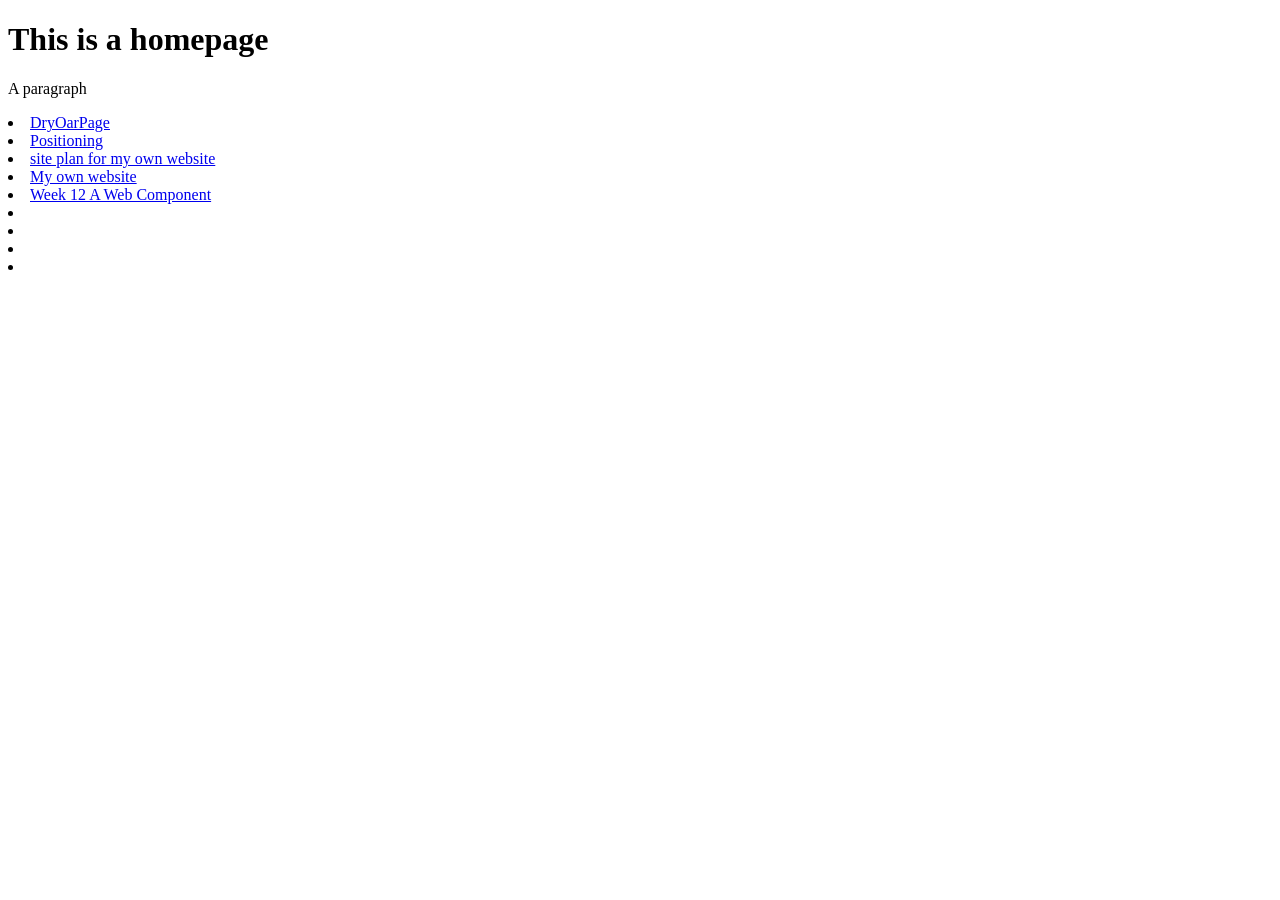
<file: index.html>
<!DOCTYPE html>
<html lang="en">
  <head>
    <meta charset="UTF-8" />
    <meta http-equiv="X-UA-Compatible" content="IE=edge" />
    <meta name="viewport" content="width=device-width, initial-scale=1.0" />
    <title>Document</title>
  </head>
  <body>
    <h1>This is a homepage</h1>
    <p>A paragraph</p>
    <p>
      <li><a href="wwr-dryOar/index.html">DryOarPage</a></li>
      <li><a href="./w06/positioning.html">Positioning</a></li>
      <li>
        <a href="./My own website/site-plan.html"
          >site plan for my own website</a
        >
      <li><a href="./My own website/index.html">My own website</a>

      <li><a href="./w12/w12.html">Week 12 A Web Component</a></li>

      </li>
      </li>
      <li></li>
      <li></li>
      <li></li>
      <li></li>
    </p>
  </body>
</html>
</file>
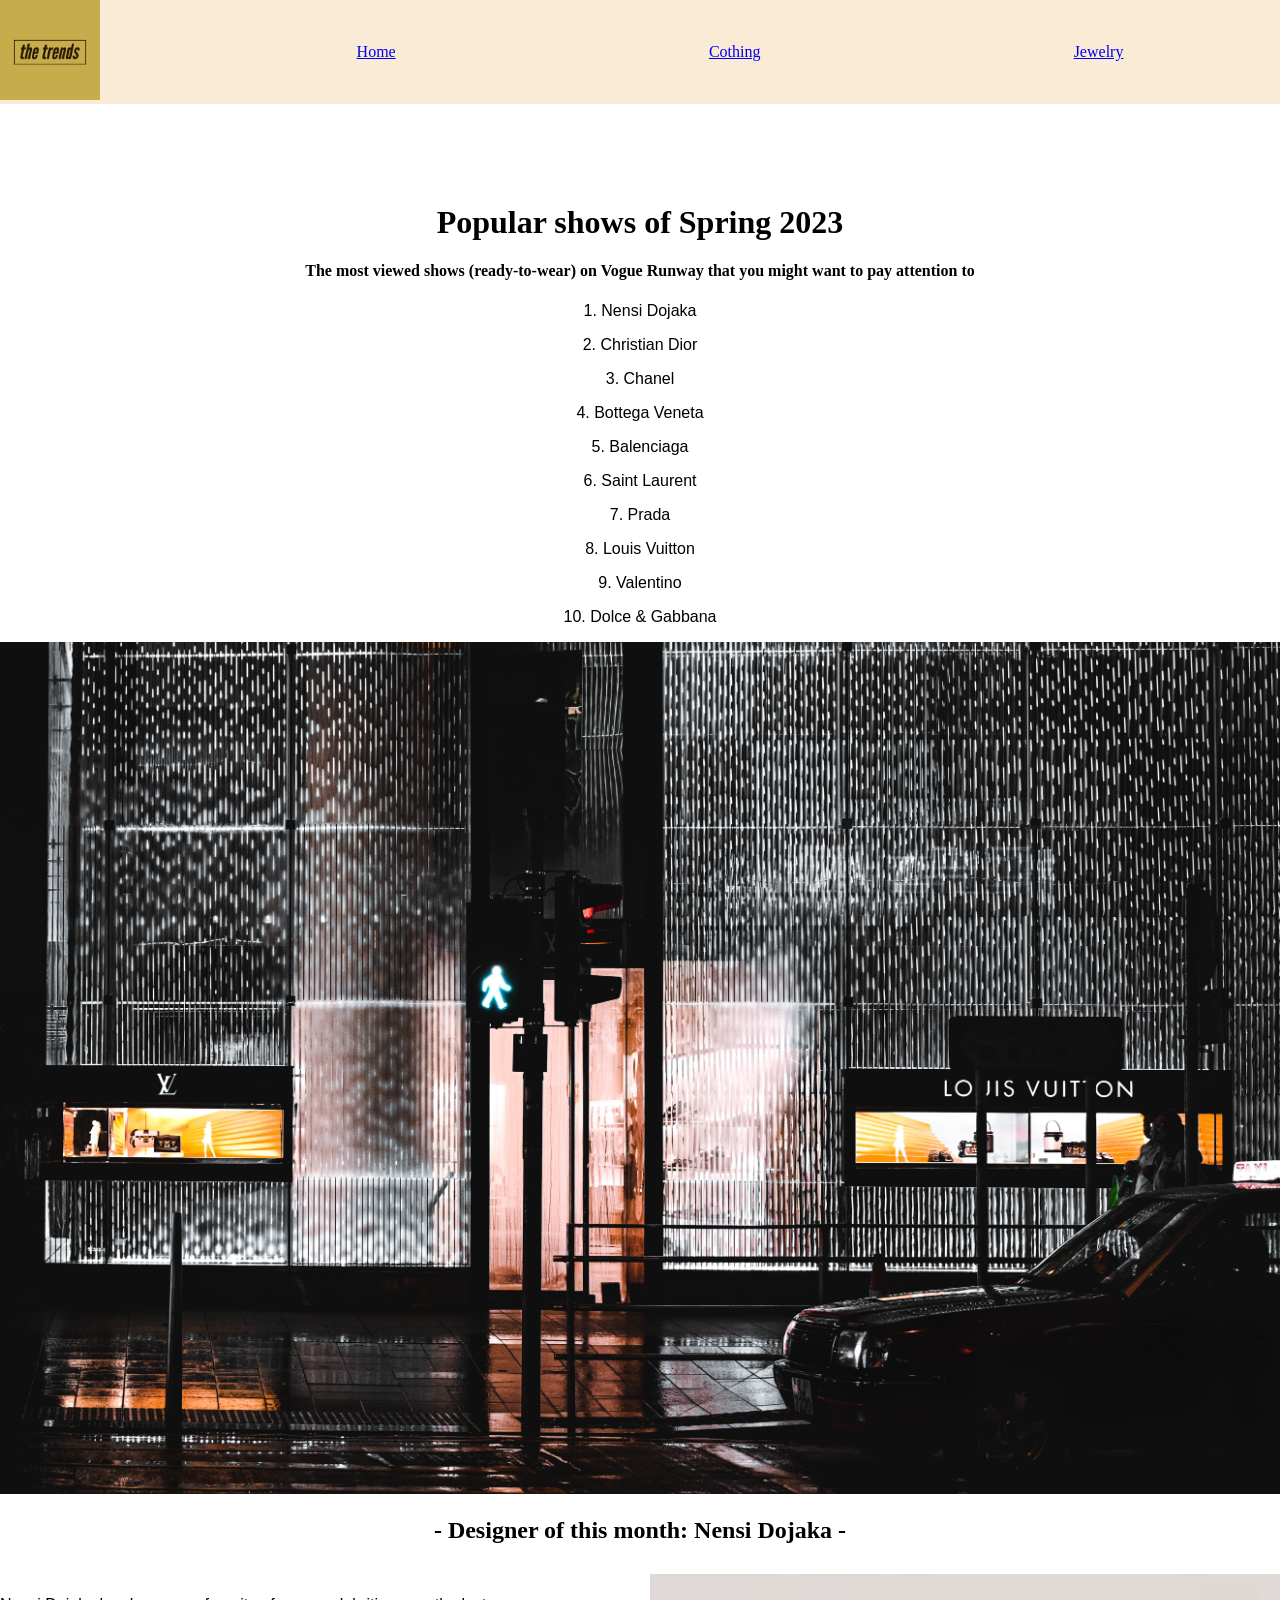
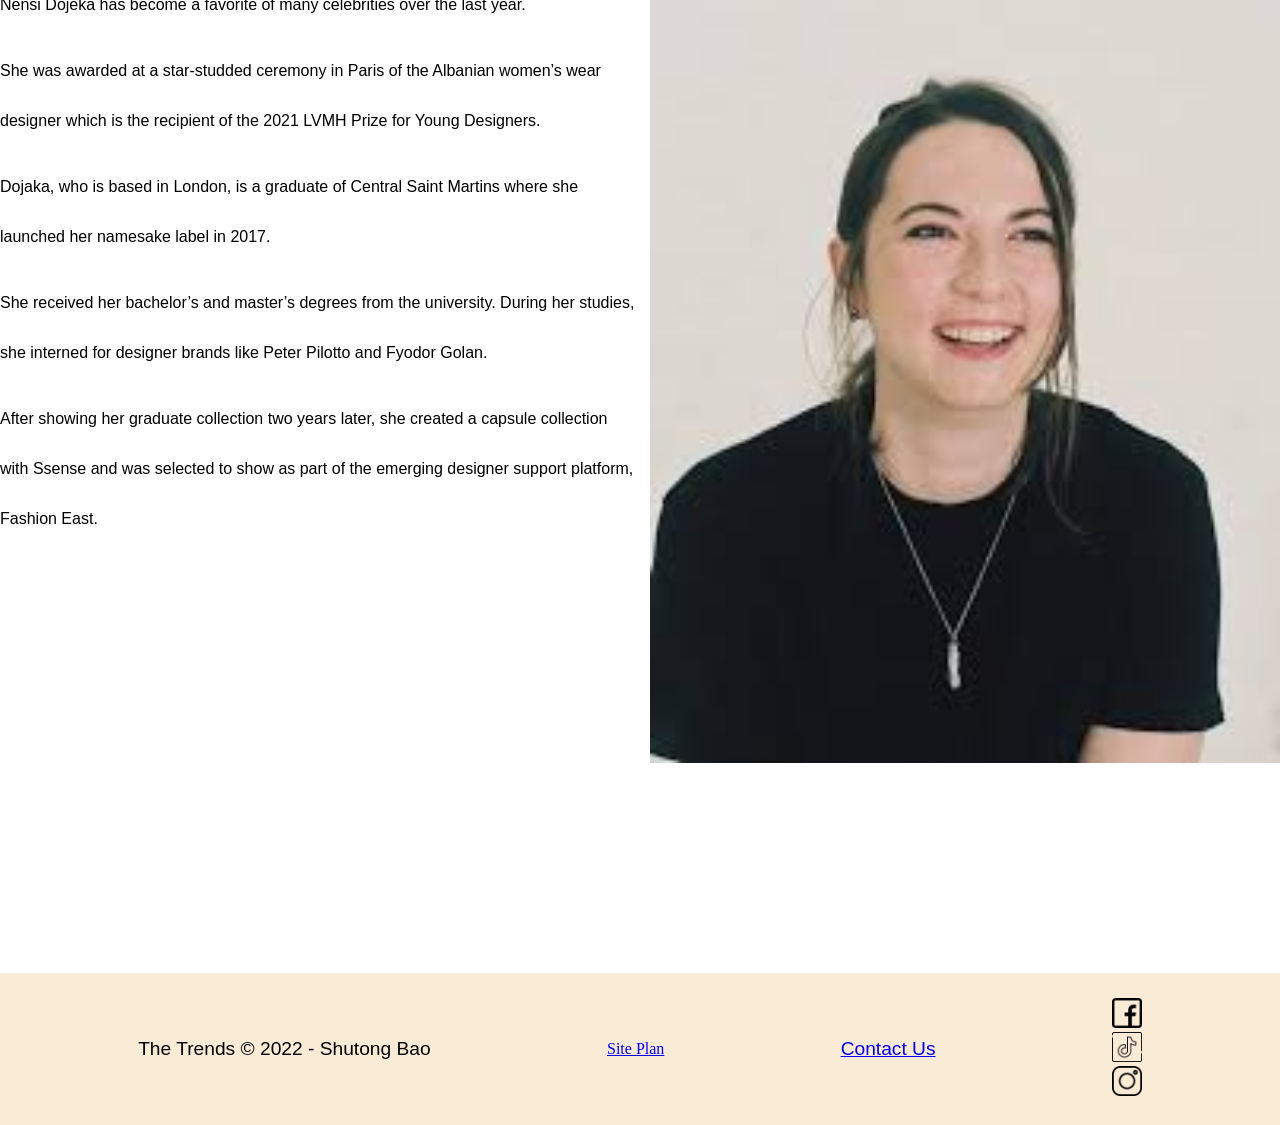
<file: My own website/index.html>
<!DOCTYPE html>
<html lang="en">
  <head>
    <meta charset="UTF-8" />
    <meta http-equiv="X-UA-Compatible" content="IE=edge" />
    <meta name="viewport" content="width=device-width, initial-scale=1.0" />
    <link rel="stylesheet" href="./styles/style.css" />
    <title>Home</title>
  </head>
  <body>
    <header>
      <a id="logo_link" href="index.html">
        <img class="logo" src="images/thetrends1.png" alt="The Trends Logo" />
      </a>
      <nav>
        <a href="index.html">Home</a>
        <a href="clothing.html">Cothing</a>
        <a href="./jewelry.html">Jewelry</a>
      </nav>
    </header>
    <main>
      <div id="hero-msg">
        <h1>Popular shows of Spring 2023</h1>
        <h4>
          The most viewed shows (ready-to-wear) on Vogue Runway that you might
          want to pay attention to
        </h4>
        <p>1. Nensi Dojaka</p>
        <p>2. Christian Dior</p>
        <p>3. Chanel</p>
        <p>4. Bottega Veneta</p>
        <p>5. Balenciaga</p>
        <p>6. Saint Laurent</p>
        <p>7. Prada</p>
        <p>8. Louis Vuitton</p>
        <p>9. Valentino</p>
        <p>10. Dolce & Gabbana</p>
      </div>

      <div id="hero-box">
        <img id="mainimg" src="./images/brand.jpg" alt="LV store" />
        <h2>- Designer of this month: Nensi Dojaka -</h2>
      </div>
      <div id="div2">
        <div id="allp">
          <p>
            Nensi Dojeka has become a favorite of many celebrities over the last
            year.
          </p>
          <p>
            She was awarded at a star-studded ceremony in Paris of the Albanian
            women’s wear designer which is the recipient of the 2021 LVMH Prize
            for Young Designers.
          </p>
          <p>
            Dojaka, who is based in London, is a graduate of Central Saint
            Martins where she launched her namesake label in 2017.
          </p>
          <p>
            She received her bachelor’s and master’s degrees from the
            university. During her studies, she interned for designer brands
            like Peter Pilotto and Fyodor Golan.
          </p>
          <p>
            After showing her graduate collection two years later, she created a
            capsule collection with Ssense and was selected to show as part of
            the emerging designer support platform, Fashion East.
          </p>
        </div>
        <img class="designer" src="./images/images.jpeg" alt="Nensi Dojeka" />
      </div>
    </main>
    <footer>
      <p>The Trends &copy; 2022 - Shutong Bao</p>
      <a href="site-plan-rafting.html">Site Plan</a>
      <p><a href="contactus.html">Contact Us</a></p>
      <div class="social">
        <a href="https://facebook.com" target="_blank">
          <img class="social" src="./images/facebook.png" alt="facebook" />
        </a>
        <a href="https://tiktok.com" target="_blank">
          <img class="social" src="./images/tik-tok.png" alt="tiktok icon" />
        </a>
        <a href="https://instagram.com" target="_blank">
          <img
            class="social"
            src="./images/instagram.png"
            alt="instagram icon"
          />
        </a>
      </div>
    </footer>
  </body>
</html>
</file>
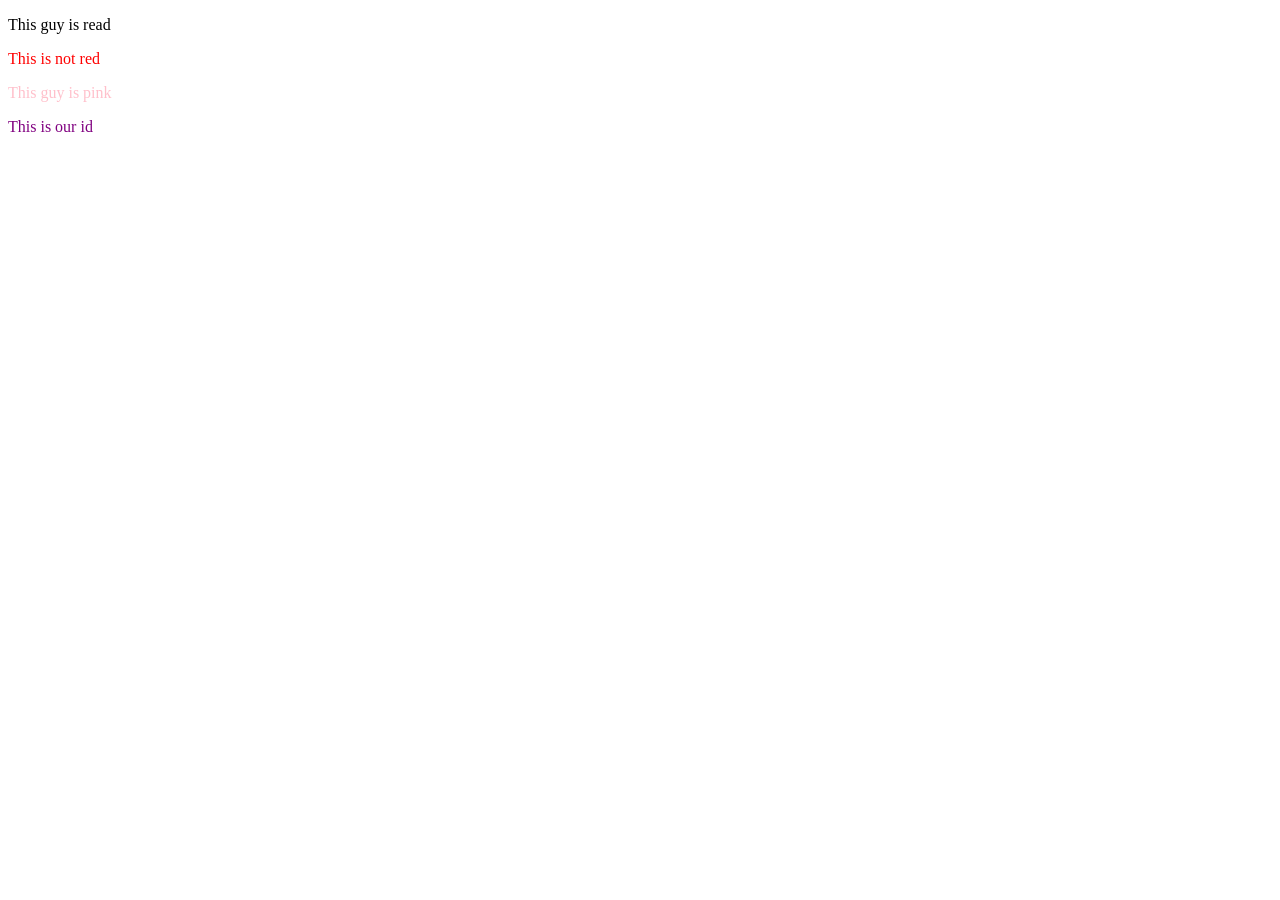
<file: w03/index.html>
<!DOCTYPE html>
<html lang="en">
  <head>
    <meta charset="UTF-8" />
    <meta http-equiv="X-UA-Compatible" content="IE=edge" />
    <meta name="viewport" content="width=device-width, initial-scale=1.0" />
    <title>Document</title>
    <link rel="stylesheet" href="./style.css" />
  </head>
  <body>
    <p class="pick" class="red">This guy is read</p>
    <p class="red" class="pink">This is not red</p>
    <p class="pink">This guy is pink</p>
    <p id="small_purple">This is our id</p>
    <p></p>
  </body>
</html>
</file>
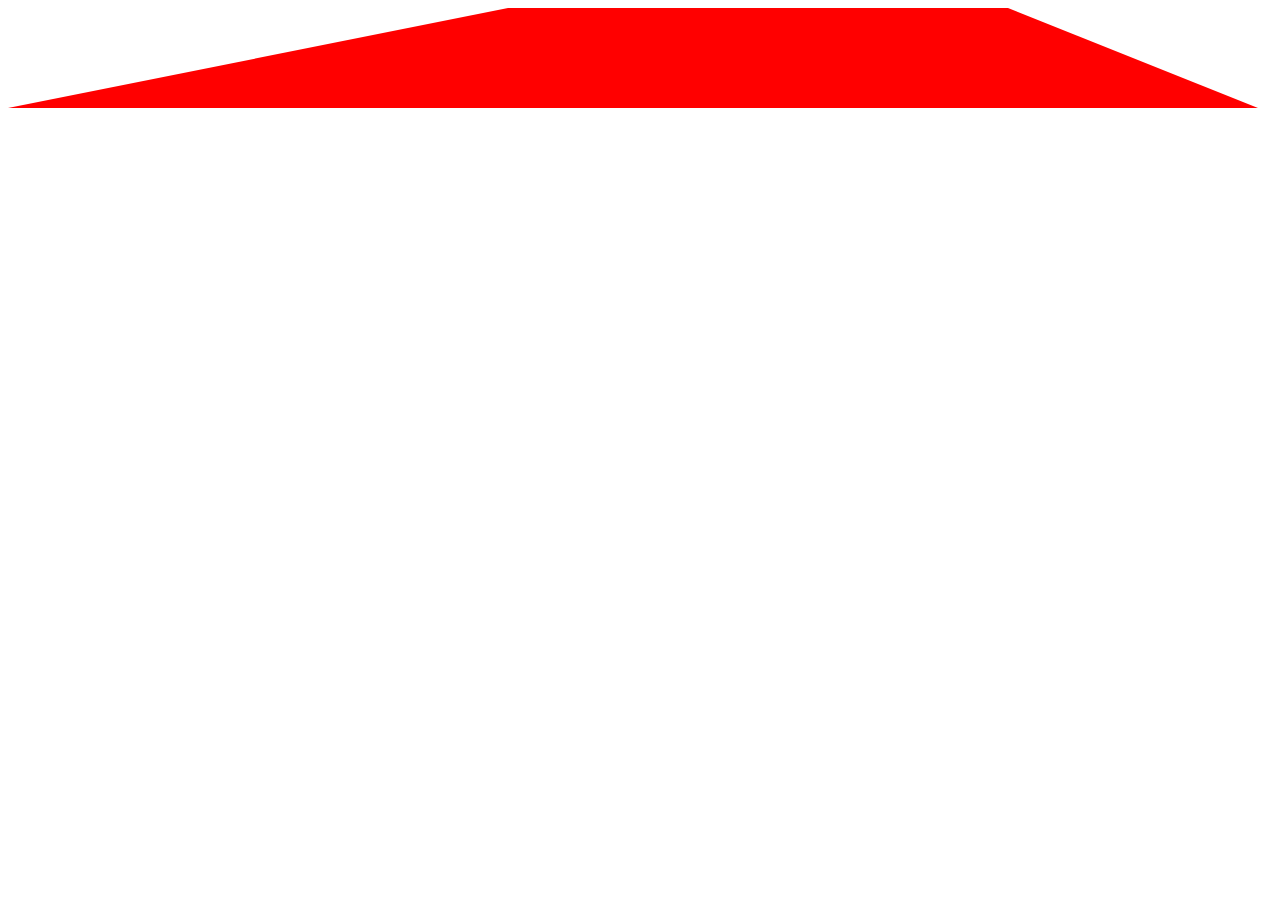
<file: w05/index.html>
<!DOCTYPE html>
<html lang="en">
  <head>
    <meta charset="UTF-8" />
    <meta http-equiv="X-UA-Compatible" content="IE=edge" />
    <meta name="viewport" content="width=device-width, initial-scale=1.0" />
    <title>Document</title>
    <link rel="stylesheet" href="./style.css" />
  </head>
  <body>
    <div id="pyramid"></div>
  </body>
</html>
</file>
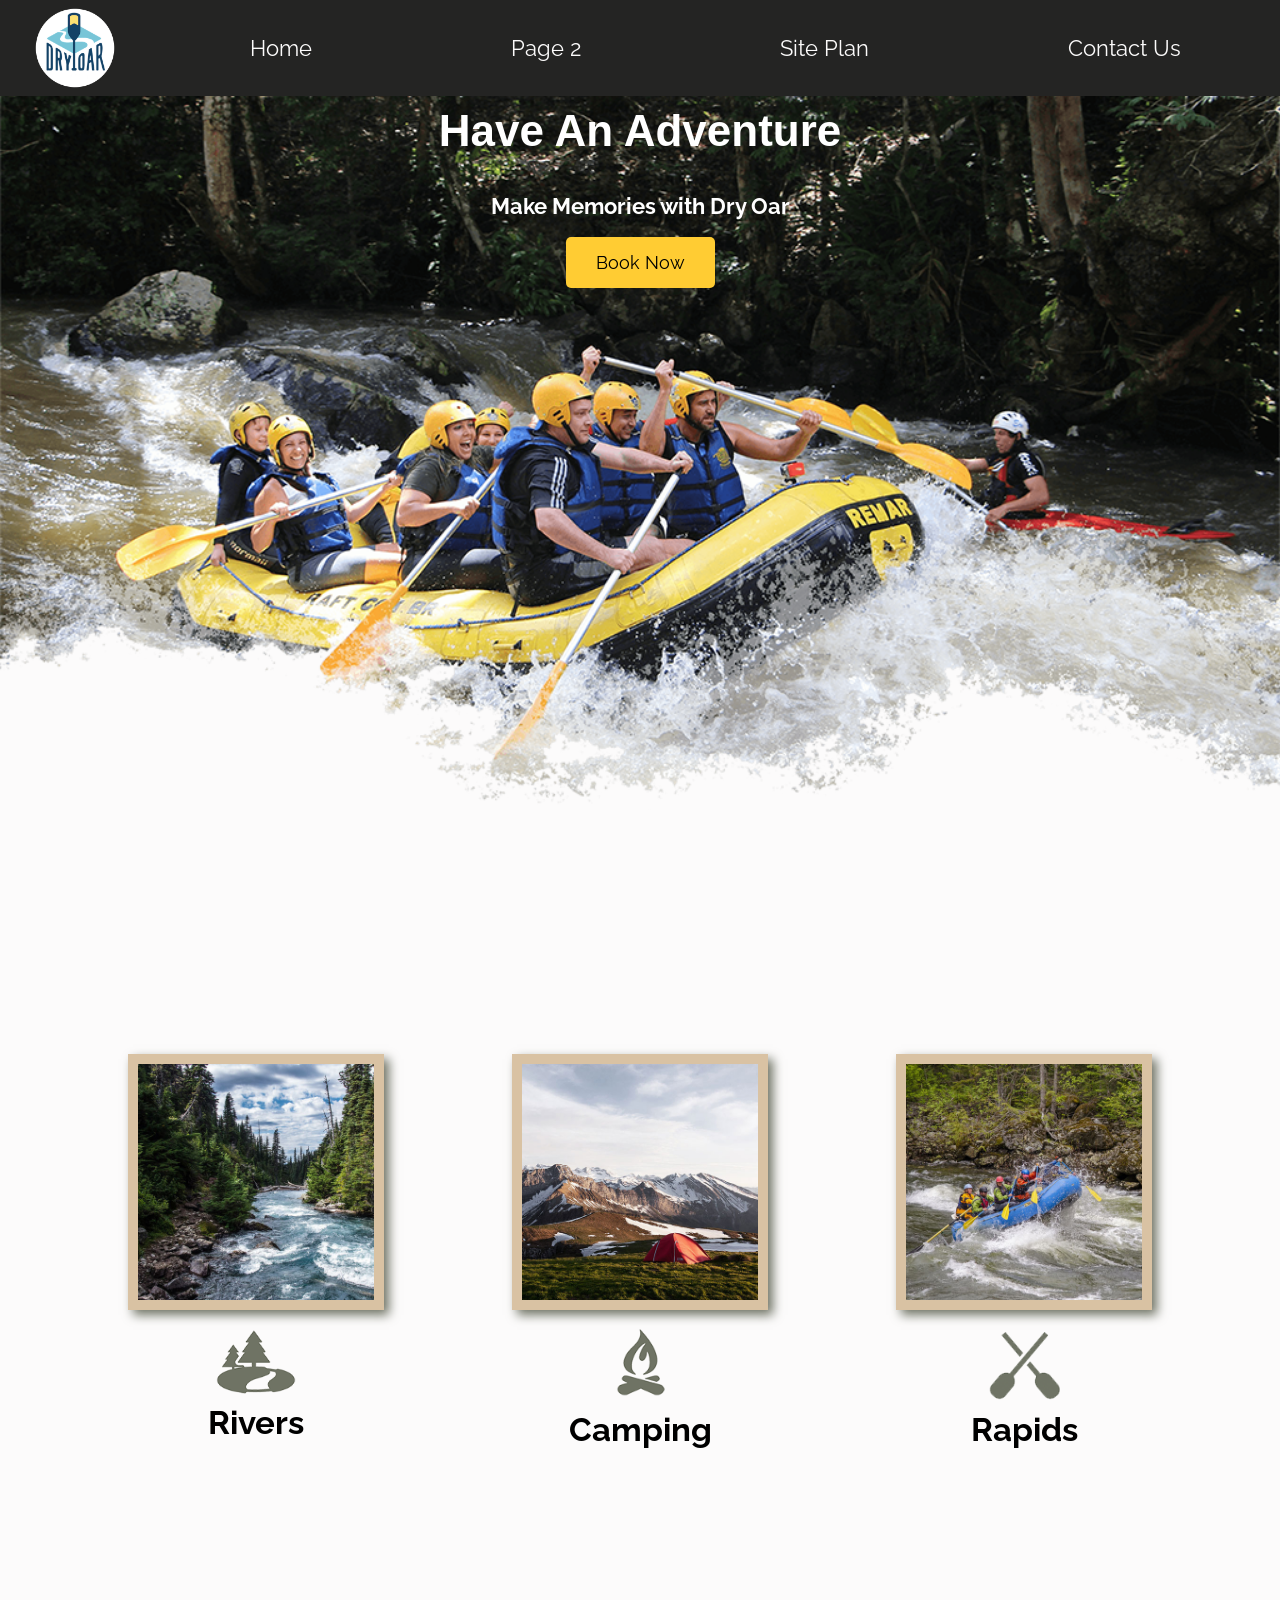
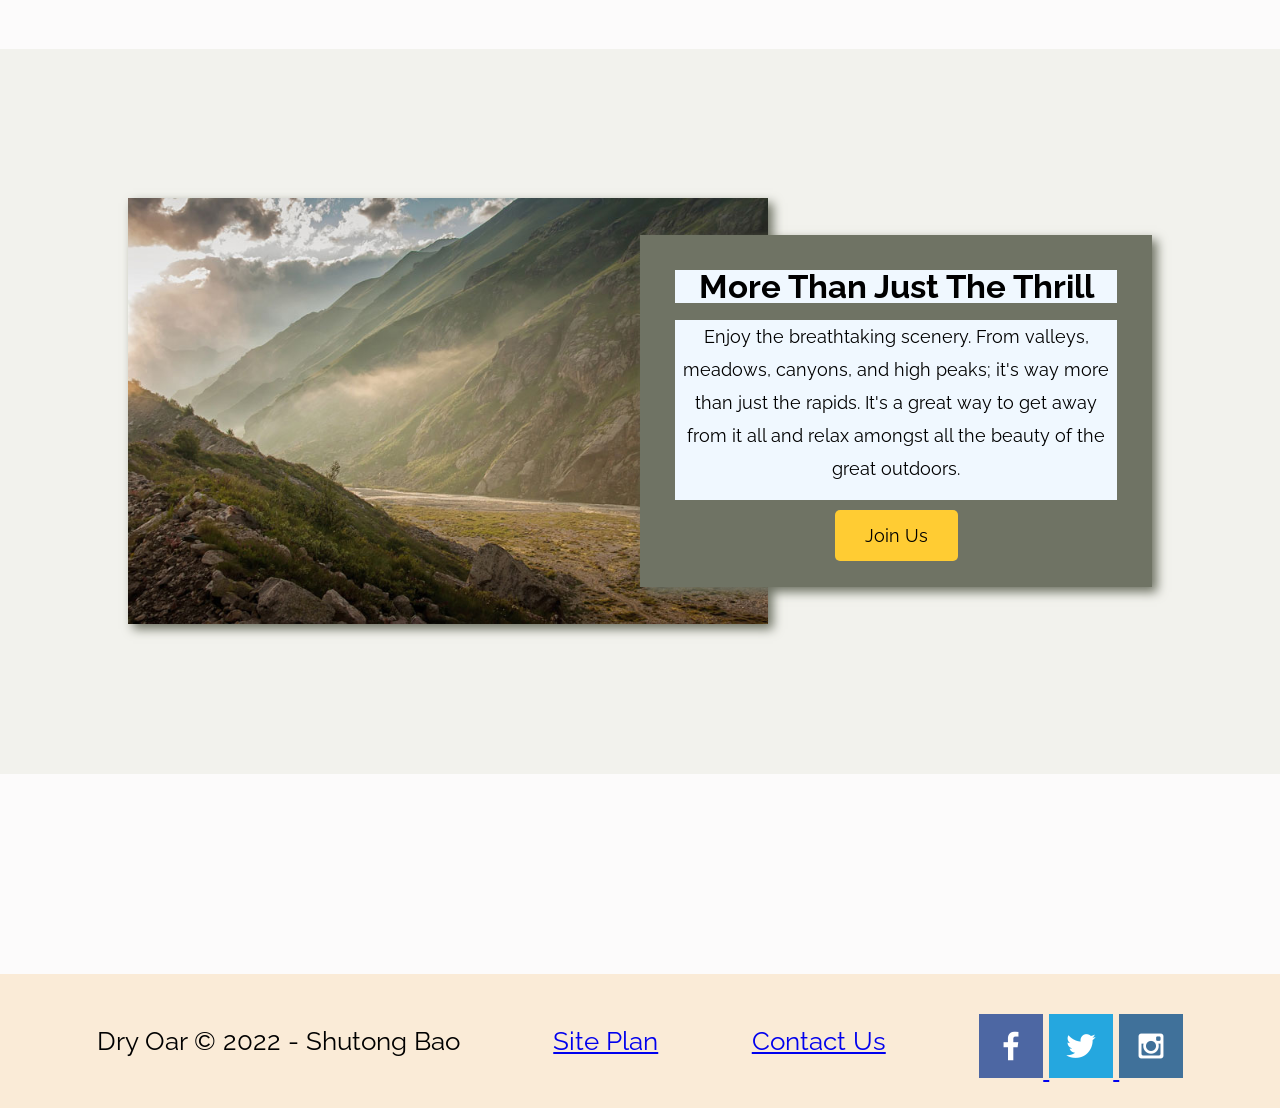
<file: wwr-dryOar/index.html>
<!DOCTYPE html>
<html lang="en">
  <head>
    <meta charset="UTF-8" />
    <meta http-equiv="X-UA-Compatible" content="IE=edge" />
    <meta name="viewport" content="width=device-width, initial-scale=1.0" />
    <title>Whitewater Rafting Vacations | Dry Oar Boating | Home</title>
    <link rel="stylesheet" href="./styles/style.css " />
  </head>
  <body>
    <div id="content">
      <header>
        <a id="logo_link" href="index.html">
          <img class="logo" src="./images/logo.png" alt="Dry Oar Logo" />
        </a>
        <nav>
          <a href="index.html">Home</a>
          <a href="#">Page 2</a>
          <a href="site-plan-rafting.html">Site Plan</a>
          <a href="./contactus.html">Contact Us</a>
        </nav>
      </header>
      <div id="hero">
        <div id="hero-box">
          <img
            class="hero-img"
            src="./images/hero.png"
            alt="People enjoying white water rafting"
            width="100"
          />
        </div>
        <section id="hero-msg">
          <h1 class="home-title">Have An Adventure</h1>
          <h4>Make Memories with Dry Oar</h4>
          <div class="button-box">
            <a class="book" href="contactus.html">Book Now</a>
          </div>
        </section>
      </div>
      <main class="home-grid">
        <section class="rivers-card">
          <img
            class="card-img"
            src="./images/rivers.jpeg"
            alt="river in forest"
          />
          <img class="icon" src="./images/river_icon.png" alt="river icon" />
          <h2>Rivers</h2>
        </section>
        <section class="camping-card">
          <img
            class="card-img"
            src="./images/camping.jpeg"
            alt="tent in mountains"
          />
          <img class="icon" src="./images/fire_icon.png" alt="fire icon" />
          <h2>Camping</h2>
        </section>
        <section class="rapids-card">
          <img class="card-img" src="./images/rapids.jpeg" alt="rafting boat" />
          <img class="icon" src="./images/oars.png" alt="oars icon" />
          <h2>Rapids</h2>
        </section>
        <div id="background"></div>
        <img
          class="mountains"
          src="./images/mountains.jpeg"
          alt="Misty mountains"
        />
        <section class="msg">
          <h2>More Than Just The Thrill</h2>
          <p>
            Enjoy the breathtaking scenery. From valleys, meadows, canyons, and
            high peaks; it's way more than just the rapids. It's a great way to
            get away from it all and relax amongst all the beauty of the great
            outdoors.
          </p>
          <a class="join" href="rivers.html">Join Us</a>
        </section>
      </main>
      <footer>
        <p>Dry Oar &copy; 2022 - Shutong Bao</p>
        <p><a href="site-plan-rafting.html">Site Plan</a></p>
        <p><a href="contactus.html">Contact Us</a></p>
        <div class="social">
          <a href="https://facebook.com" target="_blank">
            <img class="social" src="./images/facebook.png" alt="fb icon" />
          </a>
          <a href="https://twitter.com" target="_blank">
            <img class="social" src="./images/twitter.png" alt="twitter icon" />
          </a>
          <a href="https://instagram.com" target="_blank">
            <img
              class="social"
              src="./images/instagram.png     "
              alt="instagram icon"
            />
          </a>
        </div>
      </footer>
    </div>
  </body>
</html>
</file>
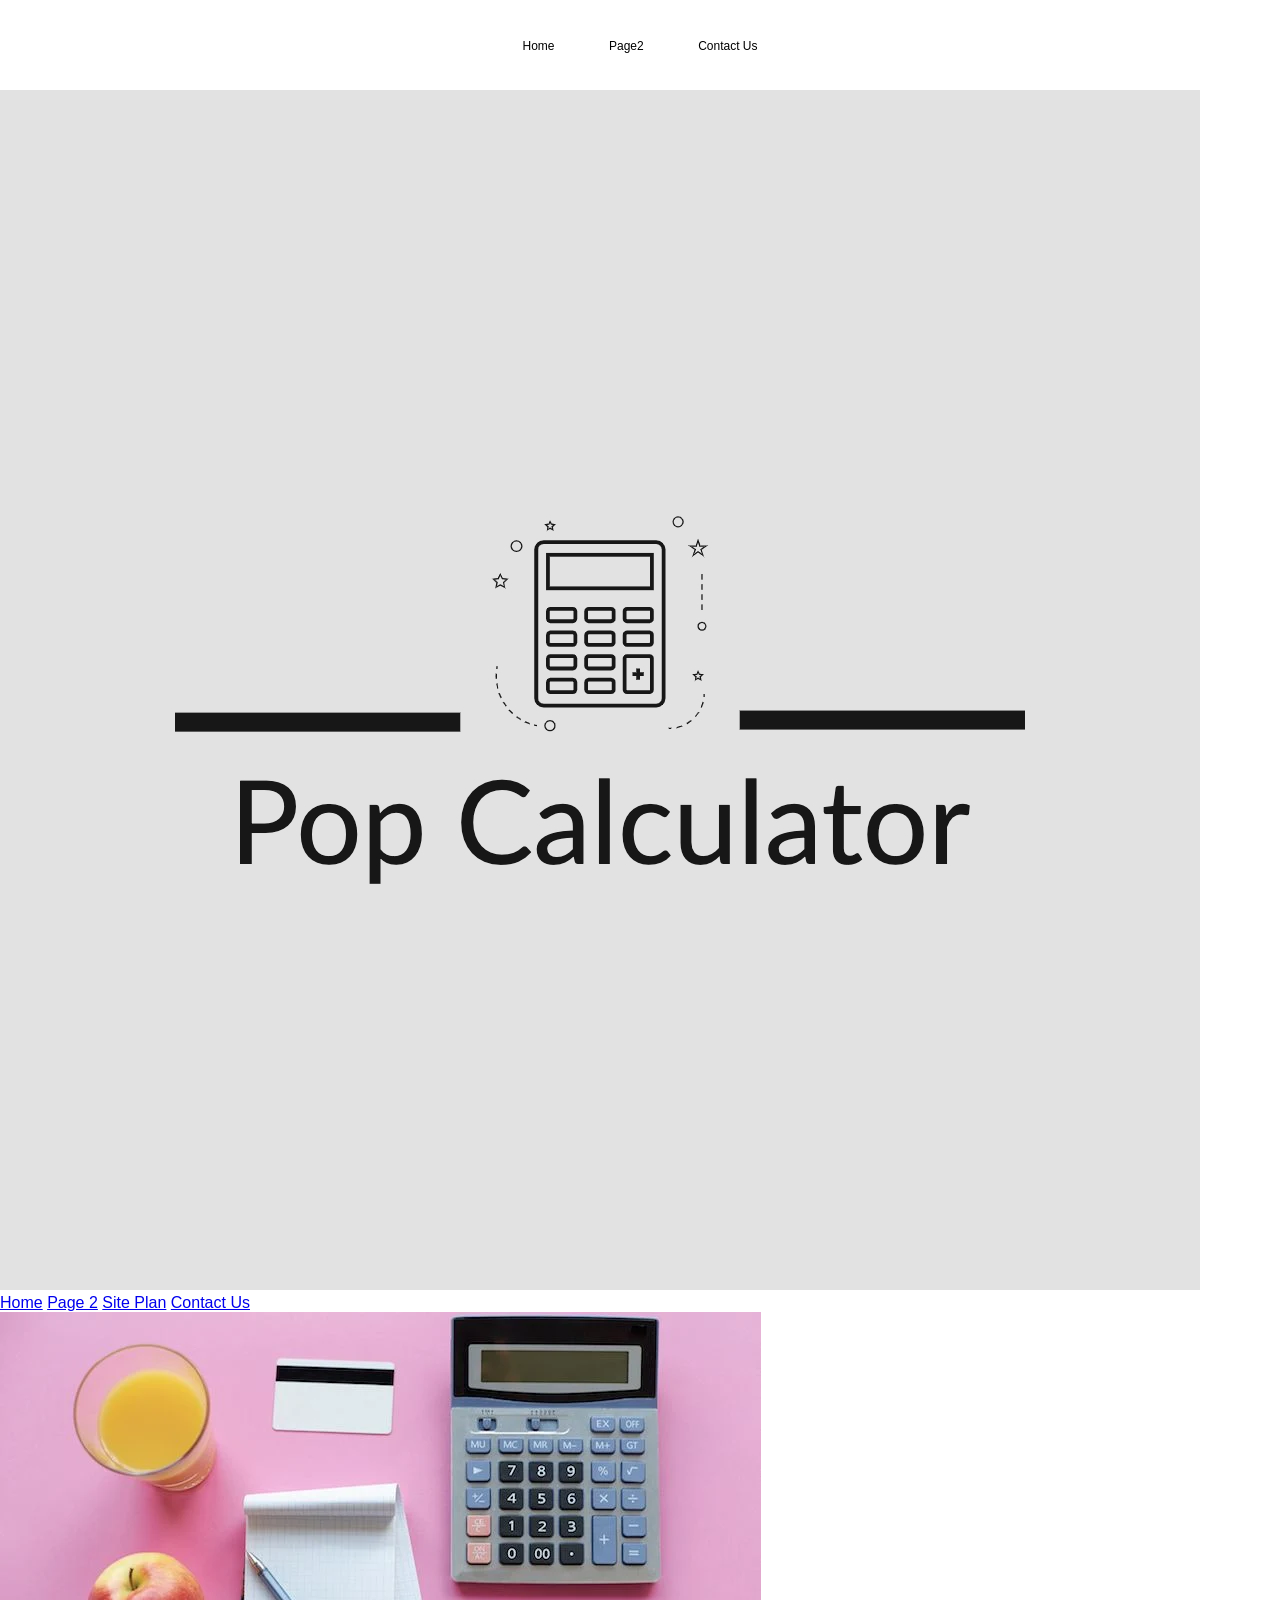
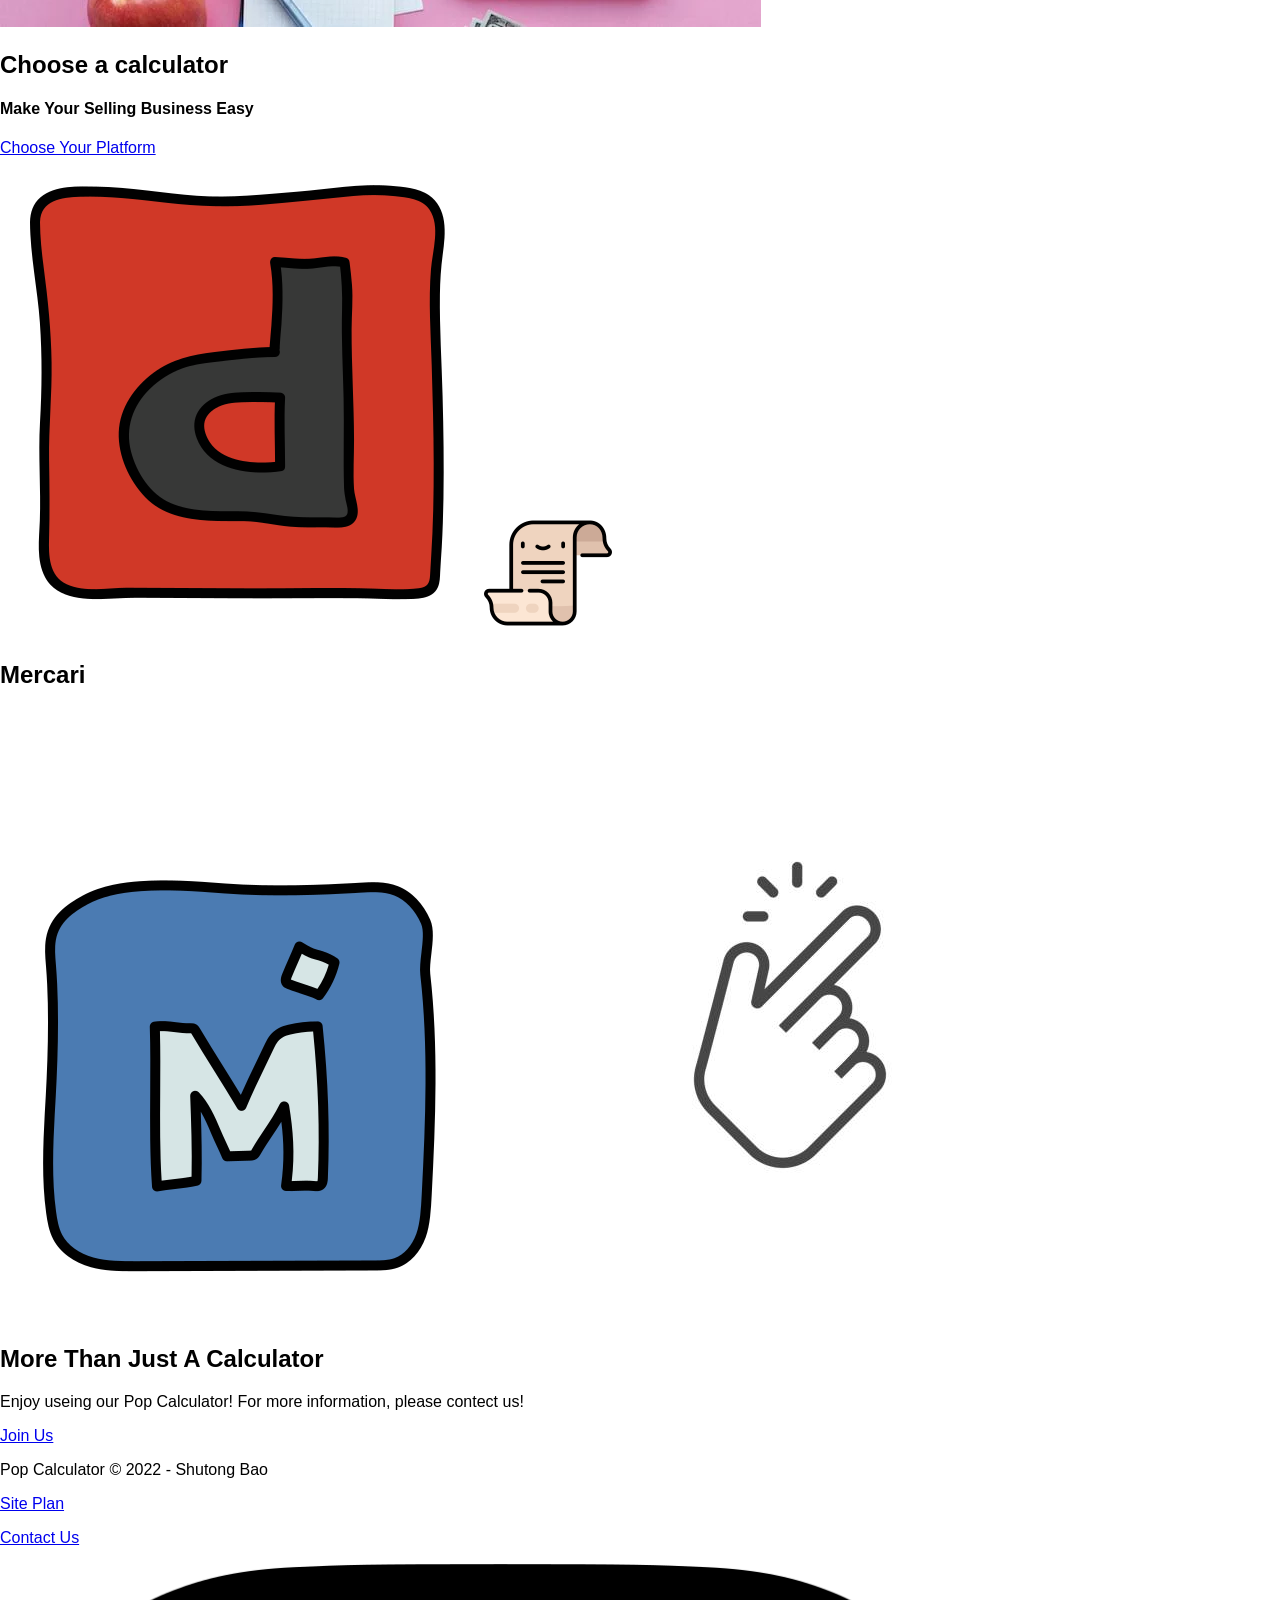
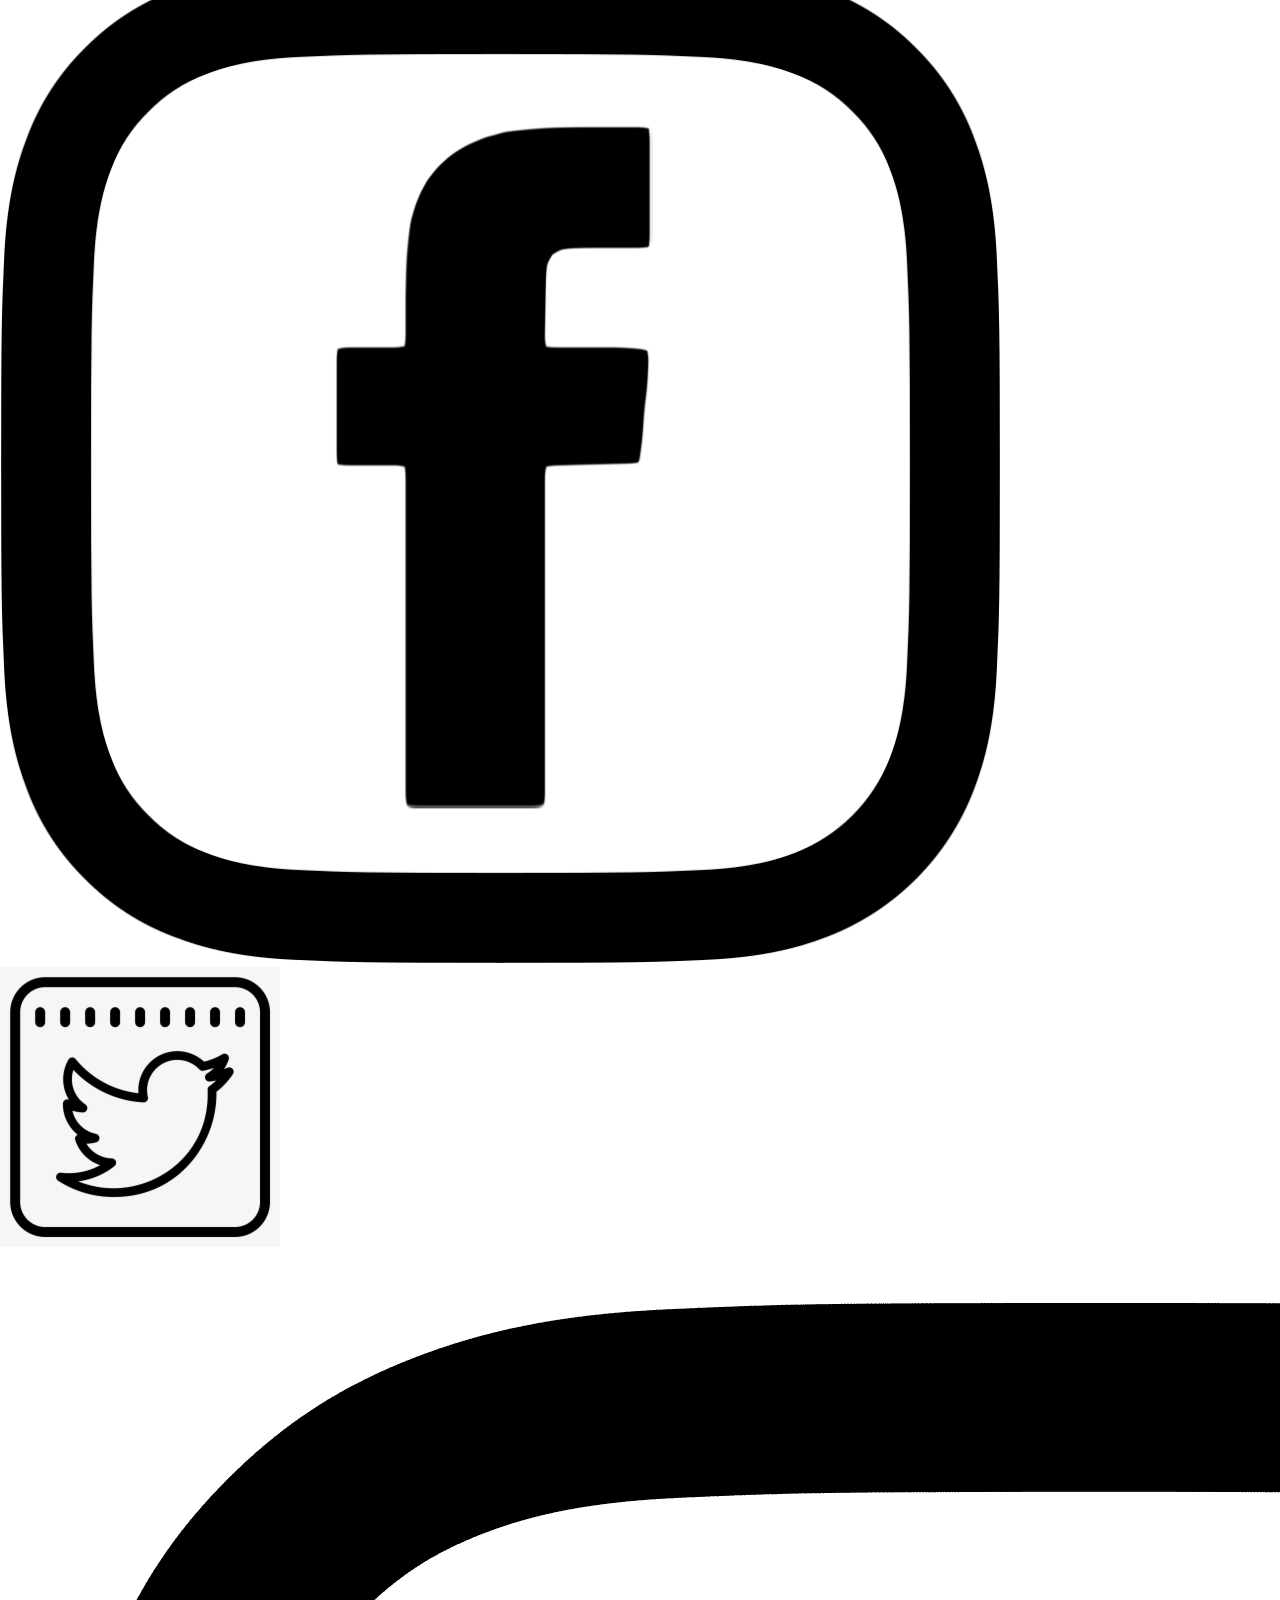
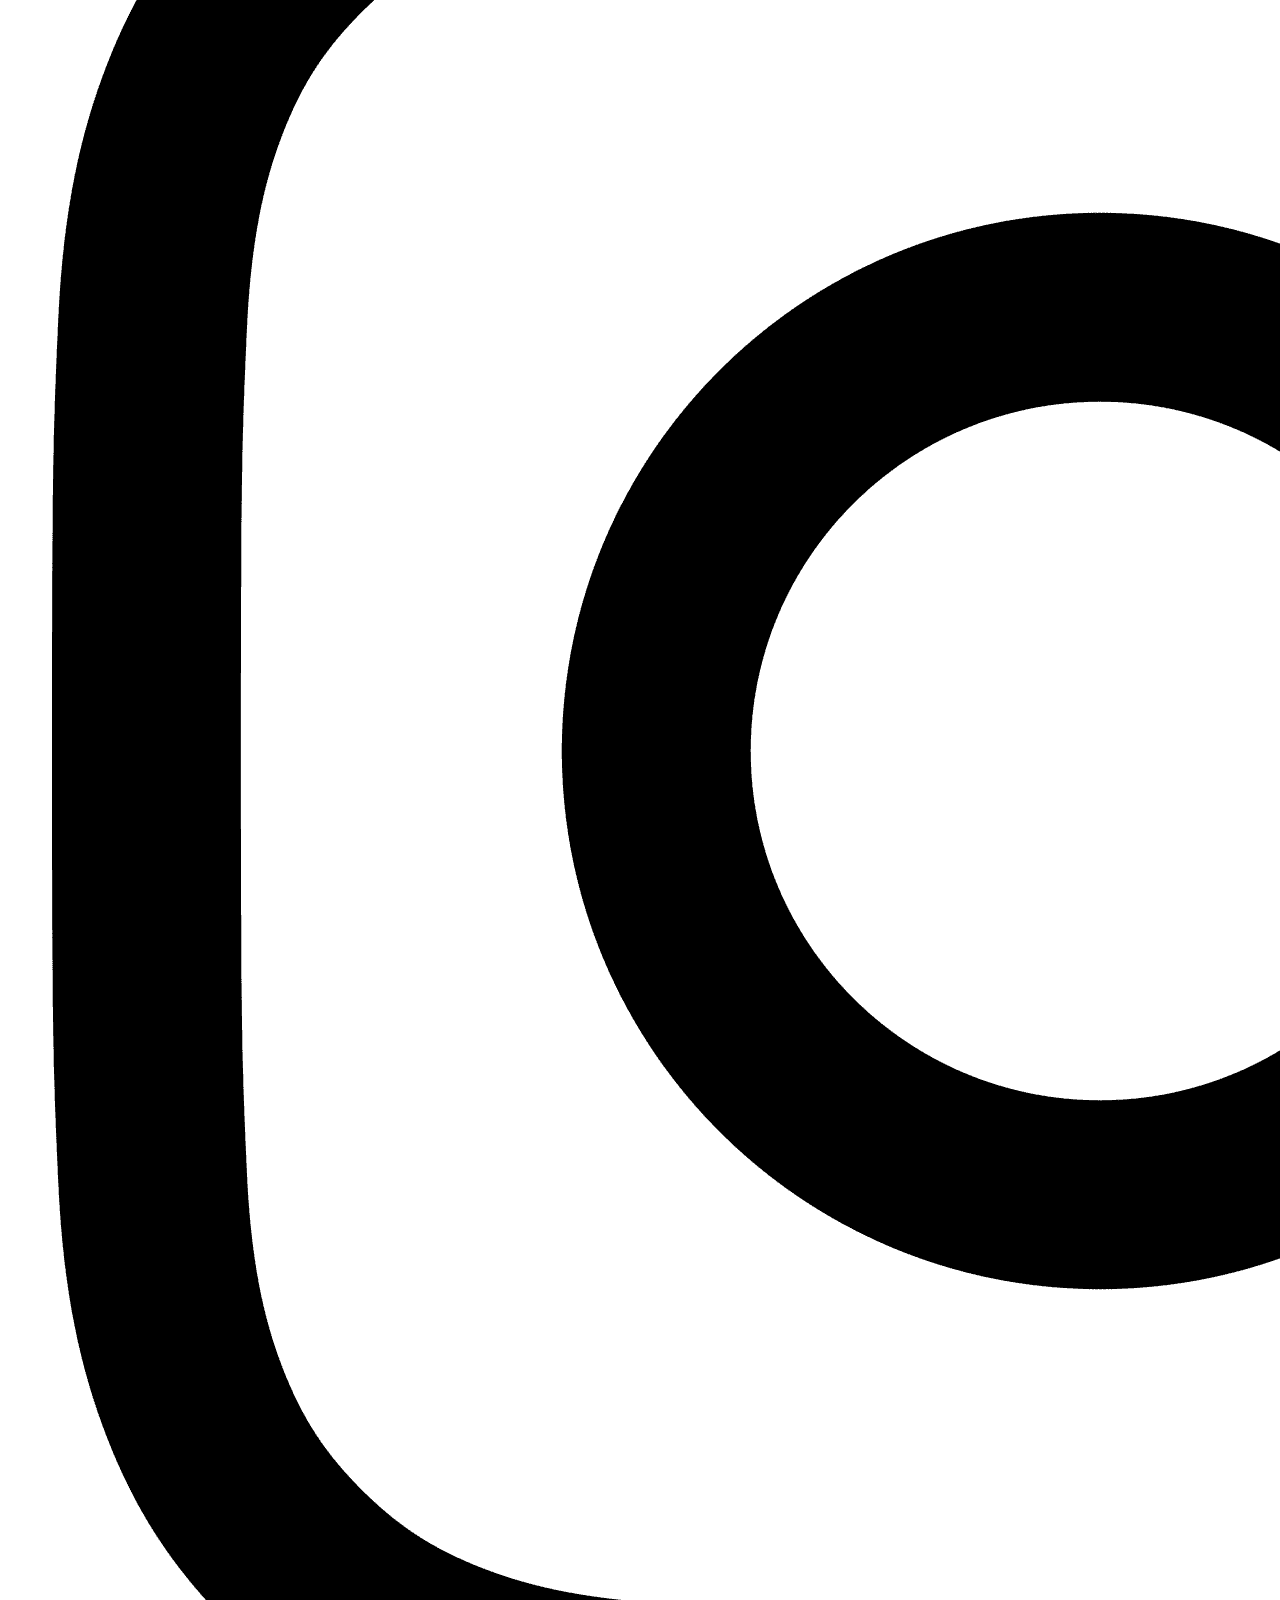
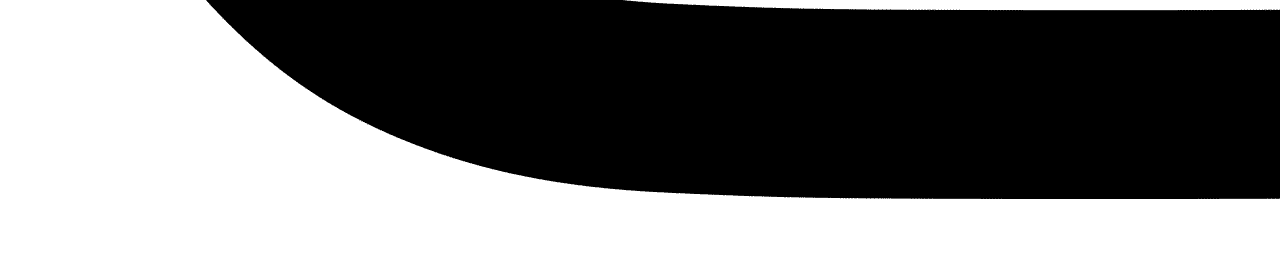
<file: wwr/index.html>
<!DOCTYPE html>
<html lang="en">
  <head>
    <meta charset="UTF-8" />
    <meta http-equiv="X-UA-Compatible" content="IE=edge" />
    <meta name="viewport" content="width=device-width, initial-scale=1.0" />
    <title>Pop Calculator</title>
    <link rel="stylesheet" type="text/css" href="style.css">
    <script scr="scrip.js"></script>
  </head>
  </head>
  <body>
    <ul class="nav">
      <li><a href="#">Home</a></li>
      <li><a href="#">Page2</a></li>
      <li><a href="#">Contact Us</a></li>
    </ul>

    <header>
      <a id="logo_link" href="index.html">
        <img
          class="loge"
          src="images/Pop Calculator-logos2.jpeg"
          alt="Pop Logo"
        />
      </a>
      <nav>
        <a href="index.html">Home</a>
        <a href="#">Page 2</a>
        <a href="site-plan-rafting.html">Site Plan</a>
        <a href="contactus.html">Contact Us</a>
      </nav>
    </header>
    <div id="hero">
      <div id="hero-box">
        <img
          id="hero-img"
          src="images/Business-Calculators--compressor.webp"
          alt="Brand logo"
        />
      </div>
      <section id="hero-msg">
        <h1 class="home-title">Choose a calculator</h1>
        <h4>Make Your Selling Business Easy</h4>
        <div class="button-box">
          <a class="book" href="rates.html">Choose Your Platform</a>
        </div>
      </section>
    </div>
    <main class="home-grid">
      <section class="depop-card">
        <img class="card-img" src="images/depop-logo.png" alt="Depop icon" />
        <img class="icon" src="images/icon.png" alt="icon" />
        <h2>Mercari</h2>
      </section>
      <section class="mercari-card">
        <img class="card-img" src="images/mercari.png" alt="mercari icon" />
        <img class="icon" src="images/easy.jpeg" alt="easy icon" />

        <h2>More Than Just A Calculator</h2>
        <p>
          Enjoy useing our Pop Calculator! For more information, please contect
          us!
        </p>
        <a class="join" href="pophome.html">Join Us</a>
      </section>
    </main>
    <footer>
      <p>Pop Calculator &copy; 2022 - Shutong Bao</p>
      <p><a href="site-plan-rafting.html">Site Plan</a></p>
      <p><a href="contactus.html">Contact Us</a></p>
      <div class="social">
        <a href="https://facebook.com">
          <img src="images/fb.png" alt="fb icon" />
        </a>
        <a href="https://twitter.com">
          <img src="images/tt.png" alt="twitter icon" />
        </a>
        <a href="https://instagram.com">
          <img src="images/insta-logo.png" alt="instagram icon" />
        </a>
      </div>
    </footer>
  </body>
</html>
</file>
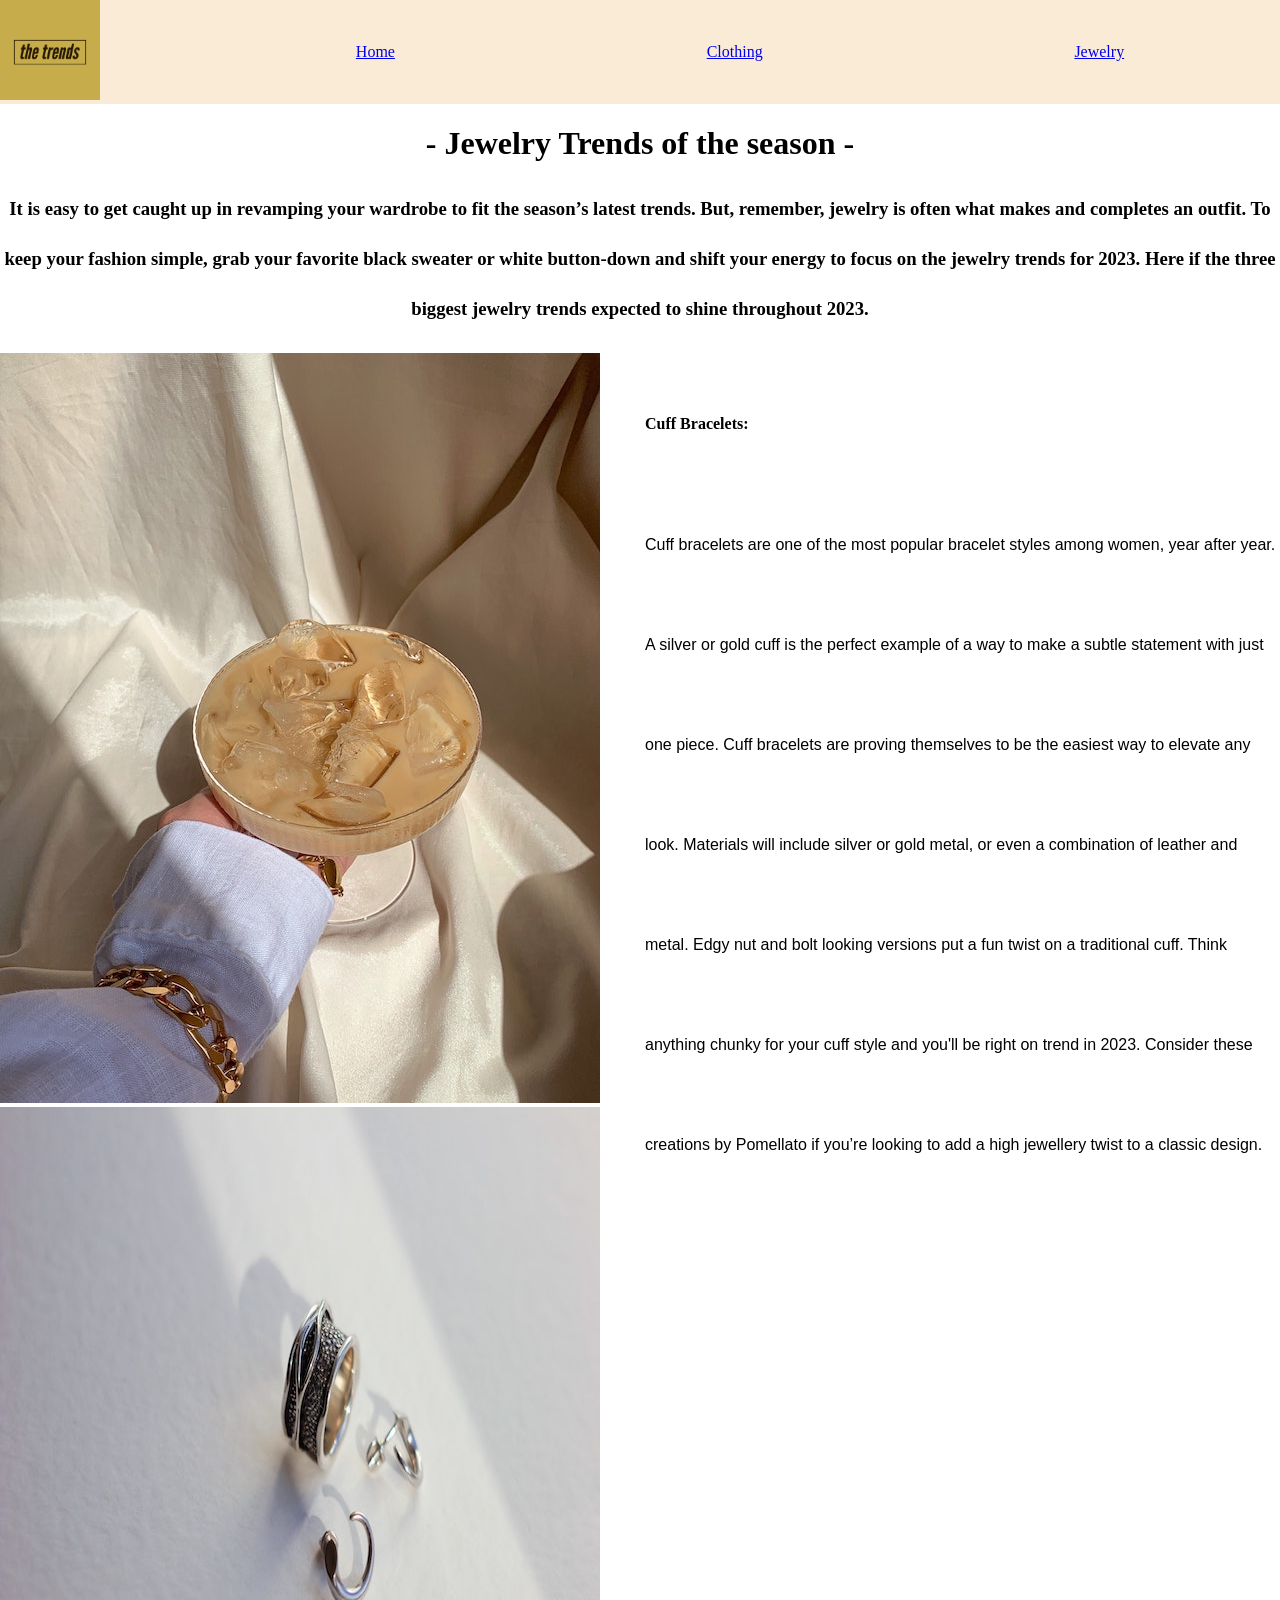
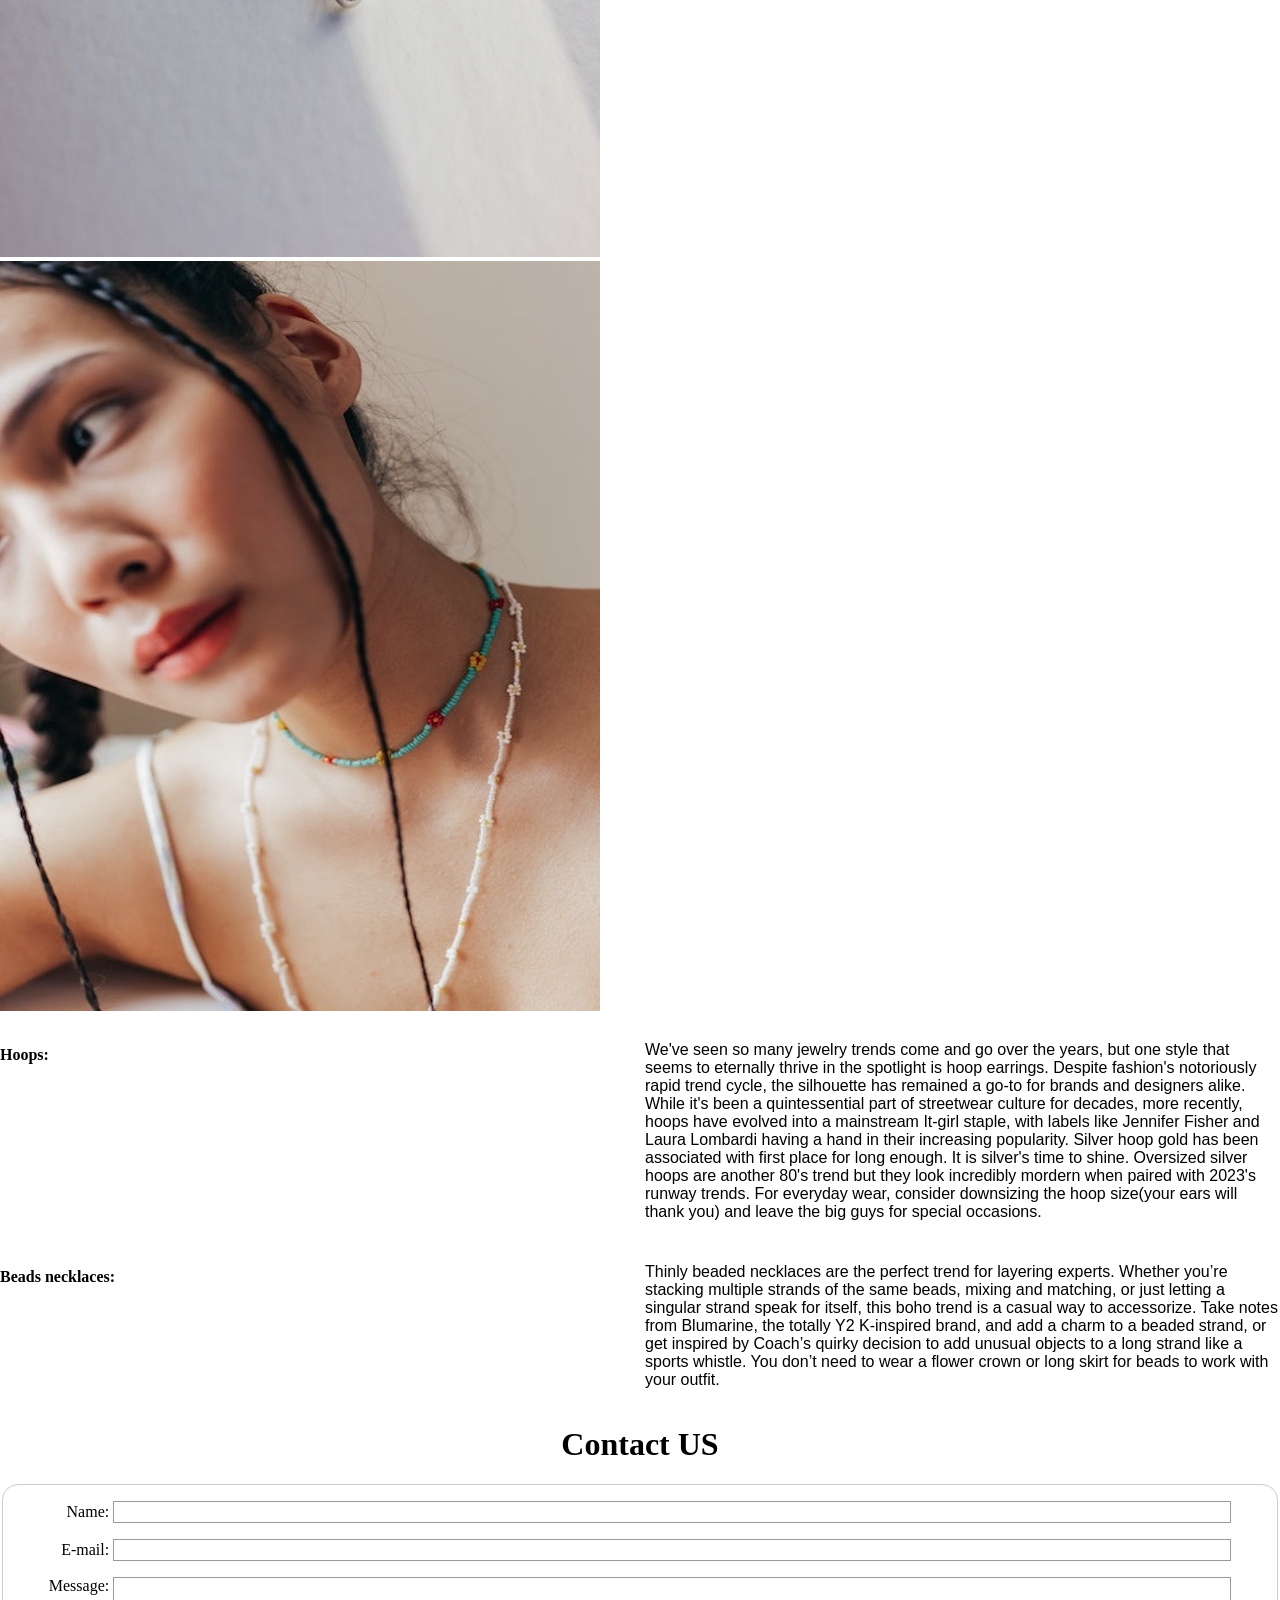
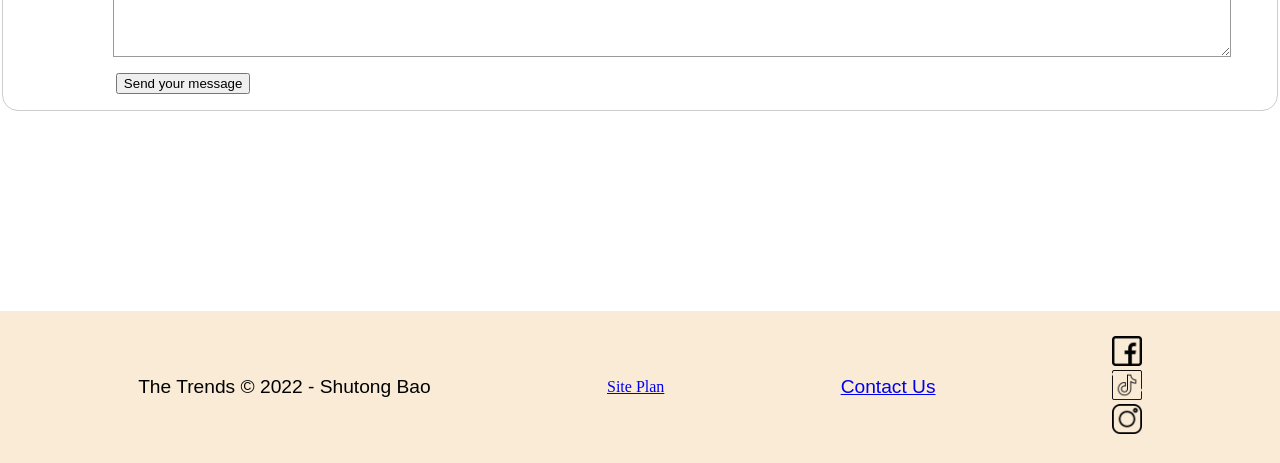
<file: My own website/jewelry.html>
<!DOCTYPE html>
<html lang="en">
  <head>
    <meta charset="UTF-8" />
    <meta http-equiv="X-UA-Compatible" content="IE=edge" />
    <meta name="viewport" content="width=device-width, initial-scale=1.0" />
    <title>THE TRENDS | Home</title>
    <link rel="stylesheet" href="./styles/style.css" />
    <link rel="stylesheet" href="./styles/jewelry.css" />
  </head>
  <body>
    <div id="content">
      <header>
        <a id="logo_link" href="index.html">
          <img
            class="logo"
            src="./images/thetrends1.png"
            alt="The Trends Logo"
          />
        </a>
        <nav>
          <a href="index.html">Home</a>
          <a href="clothing.html">Clothing</a>
          <a href="jewelry.html">Jewelry</a>
        </nav>
      </header>

      <h1>- Jewelry Trends of the season -</h1>

      <h3>
        It is easy to get caught up in revamping your wardrobe to fit the
        season’s latest trends. But, remember, jewelry is often what makes and
        completes an outfit. To keep your fashion simple, grab your favorite
        black sweater or white button-down and shift your energy to focus on the
        jewelry trends for 2023. Here if the three biggest jewelry trends
        expected to shine throughout 2023.
      </h3>
      <main id="p3grid">
        <div id="p3img">
          <img
            src="./images/pexels-solodsha-8605818.jpg"
            alt="cuff bracelets"
          />
          <img
            src="./images/maria-lupan-wpl3XXVwyQM-unsplash.jpg"
            alt="silver hoops"
          />
          <img
            src="./images/pexels-cottonbro-studio-10607967.jpg"
            alt="beads necklace"
          />
        </div>

        <div id="p3div">
          <h4>Cuff Bracelets:</h4>
          <p>
            Cuff bracelets are one of the most popular bracelet styles among
            women, year after year. A silver or gold cuff is the perfect example
            of a way to make a subtle statement with just one piece. Cuff
            bracelets are proving themselves to be the easiest way to elevate
            any look. Materials will include silver or gold metal, or even a
            combination of leather and metal. Edgy nut and bolt looking versions
            put a fun twist on a traditional cuff. Think anything chunky for
            your cuff style and you'll be right on trend in 2023. Consider these
            creations by Pomellato if you’re looking to add a high jewellery
            twist to a classic design.
          </p>
        </div>
        <h4>Hoops:</h4>
        <p>
          We've seen so many jewelry trends come and go over the years, but one
          style that seems to eternally thrive in the spotlight is hoop
          earrings. Despite fashion's notoriously rapid trend cycle, the
          silhouette has remained a go-to for brands and designers alike. While
          it's been a quintessential part of streetwear culture for decades,
          more recently, hoops have evolved into a mainstream It-girl staple,
          with labels like Jennifer Fisher and Laura Lombardi having a hand in
          their increasing popularity. Silver hoop gold has been associated with
          first place for long enough. It is silver's time to shine. Oversized
          silver hoops are another 80's trend but they look incredibly mordern
          when paired with 2023's runway trends. For everyday wear, consider
          downsizing the hoop size(your ears will thank you) and leave the big
          guys for special occasions.
        </p>

        <h4>Beads necklaces:</h4>
        <p>
          Thinly beaded necklaces are the perfect trend for layering experts.
          Whether you’re stacking multiple strands of the same beads, mixing and
          matching, or just letting a singular strand speak for itself, this
          boho trend is a casual way to accessorize. Take notes from Blumarine,
          the totally Y2 K-inspired brand, and add a charm to a beaded strand,
          or get inspired by Coach’s quirky decision to add unusual objects to a
          long strand like a sports whistle. You don’t need to wear a flower
          crown or long skirt for beads to work with your outfit.
        </p>
      </main>
      <h1>Contact US</h1>
      <div id="feedback"></div>
      <form action="/my-handling-form-page" method="post">
        <ul>
          <li>
            <label for="name">Name:</label>
            <input type="text" id="name" name="user_name" />
          </li>
          <li>
            <label for="mail">E-mail:</label>
            <input type="email" id="mail" name="user_email" />
          </li>
          <li>
            <label for="msg">Message:</label>
            <textarea id="msg" name="user_message"></textarea>
          </li>
          <li class="button">
            <button type="submit">Send your message</button>
          </li>
        </ul>
      </form>
      <footer>
        <p>The Trends &copy; 2022 - Shutong Bao</p>
        <a href="site-plan-rafting.html">Site Plan</a>
        <p><a href="contactus.html">Contact Us</a></p>
        <div class="social">
          <a href="https://facebook.com" target="_blank">
            <img class="social" src="./images/facebook.png" alt="facebook" />
          </a>
          <a href="https://tiktok.com" target="_blank">
            <img class="social" src="./images/tik-tok.png" alt="tiktok icon" />
          </a>
          <a href="https://instagram.com" target="_blank">
            <img
              class="social"
              src="./images/instagram.png"
              alt="instagram icon"
            />
          </a>
        </div>
      </footer>
      <script>
        // get the feedback div element so we can do something with it.
        const feedbackElement = document.getElementById("feedback");
        // get the form so we can read what was entered in it.
        const formElement = document.forms[0];
        // add a 'listener' to wait for a submission of our form. When that happens run the code below.
        formElement.addEventListener("submit", function (e) {
          // stop the form from doing the default action.
          e.preventDefault();
          // set the contents of our feedback element to a message letting the user know the form was submitted successfully. Notice that we pull the name that was entered in the form to personalize the message!
          feedbackElement.innerHTML =
            "Hello " +
            formElement.user_name.value +
            "! Thank you for your message. We will get back with you as soon as possible!";
          // make the feedback element visible.
          feedbackElement.style.display = "block";
          // add a class to move everything down so our message doesn't cover it.
          document.body.classList.toggle("moveDown");
        });
      </script>
    </div>
  </body>
</html>
</file>
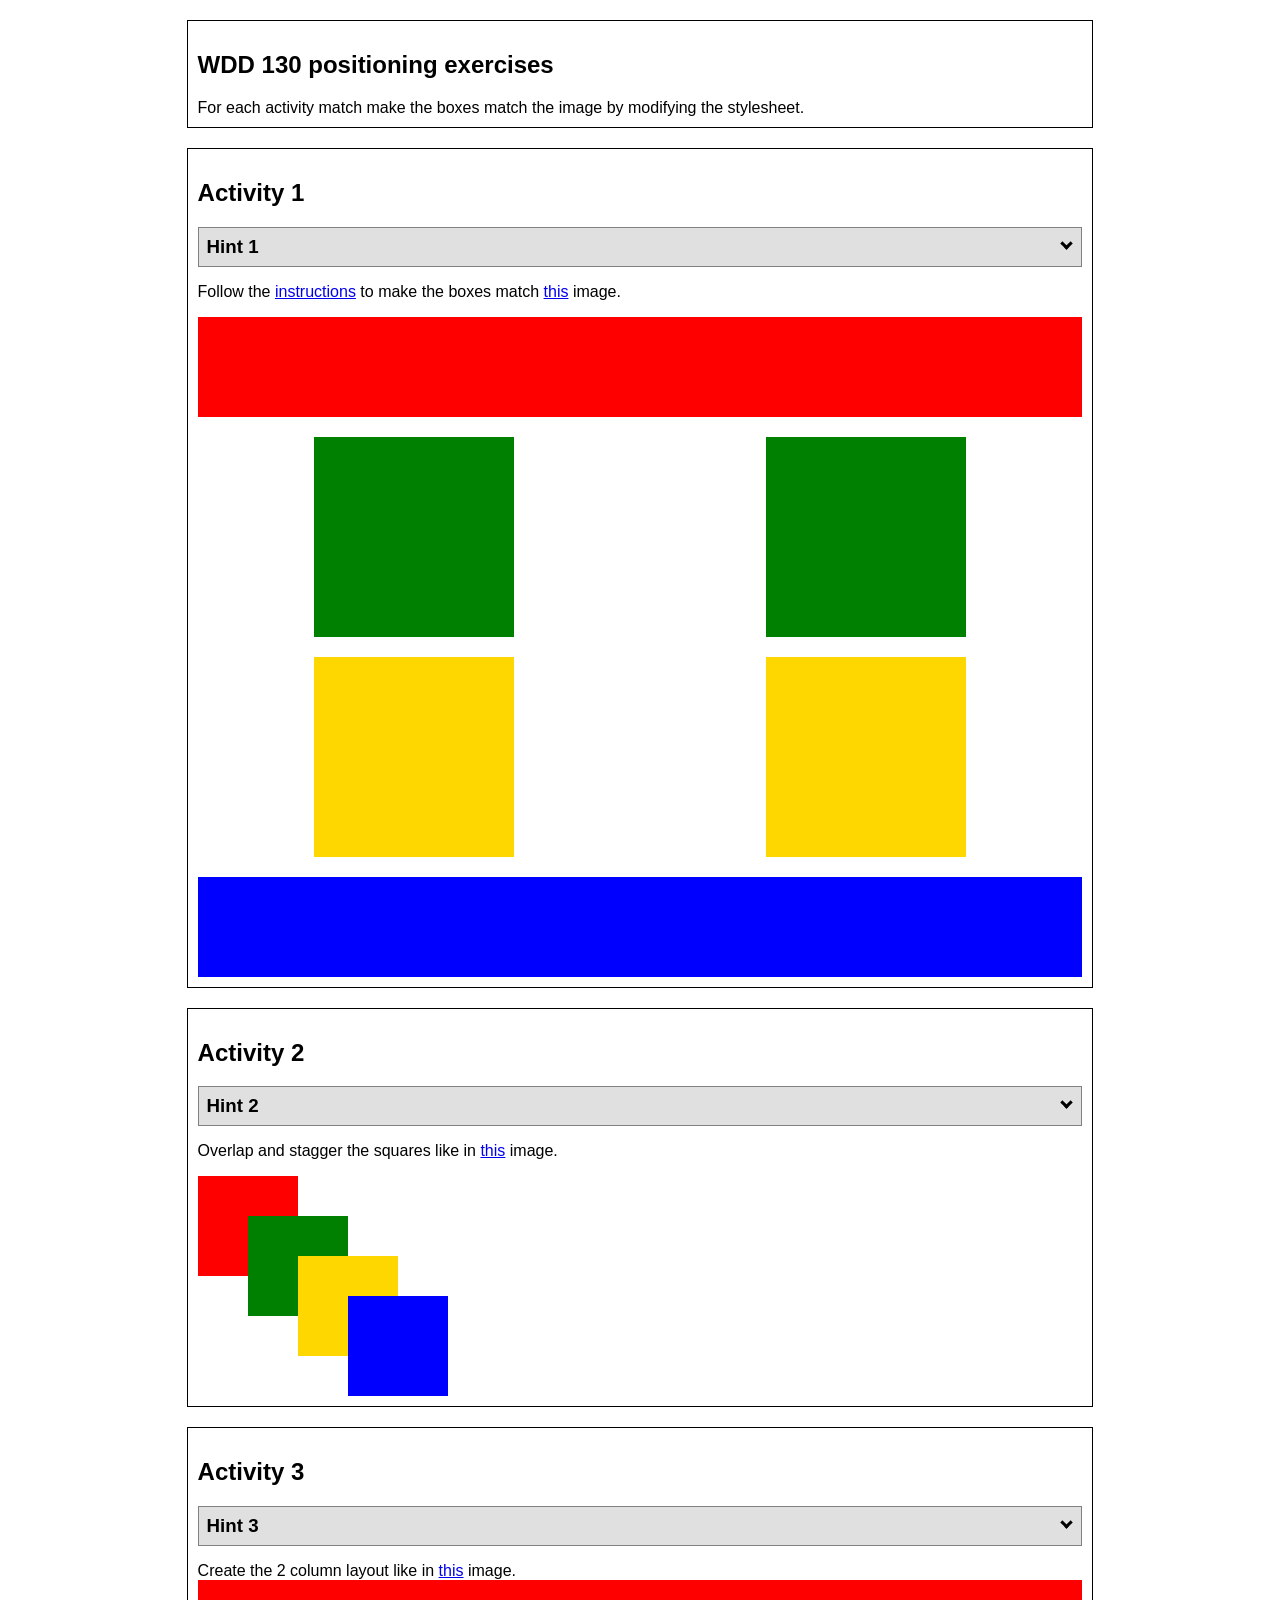
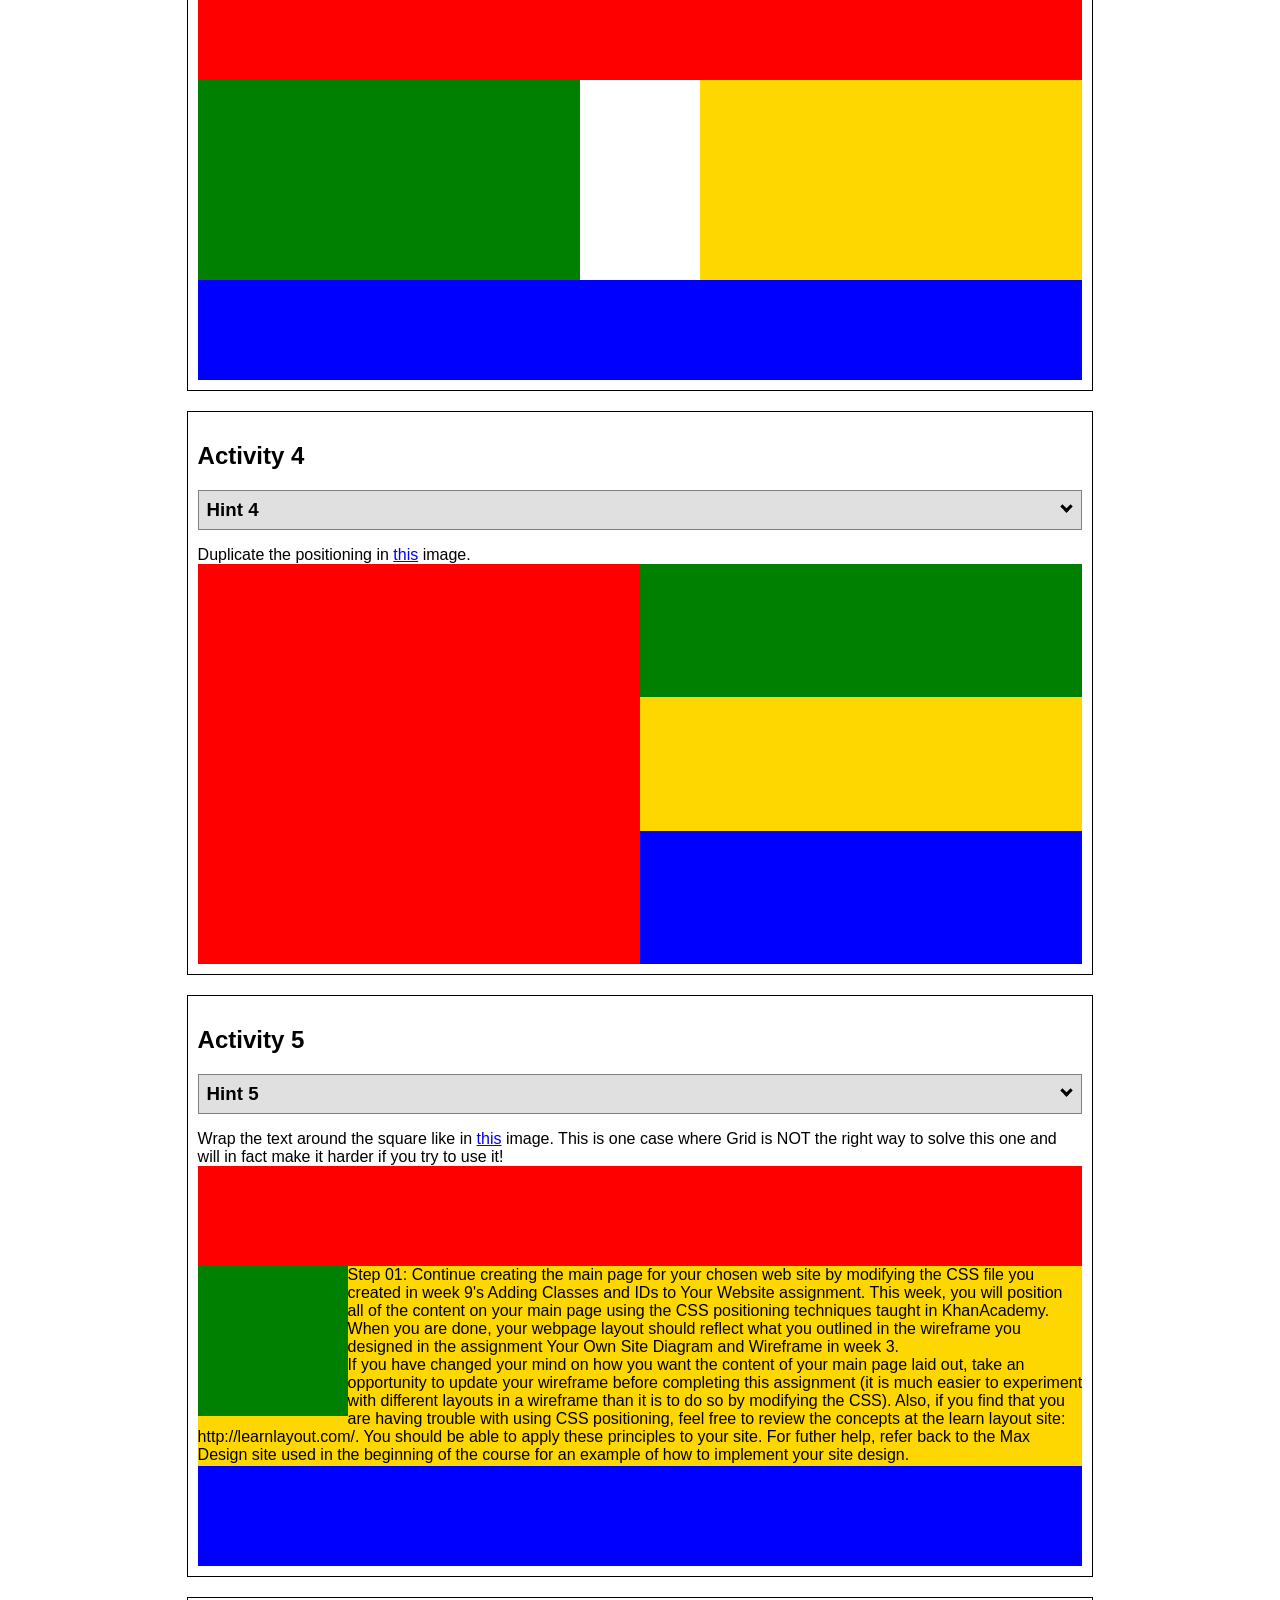
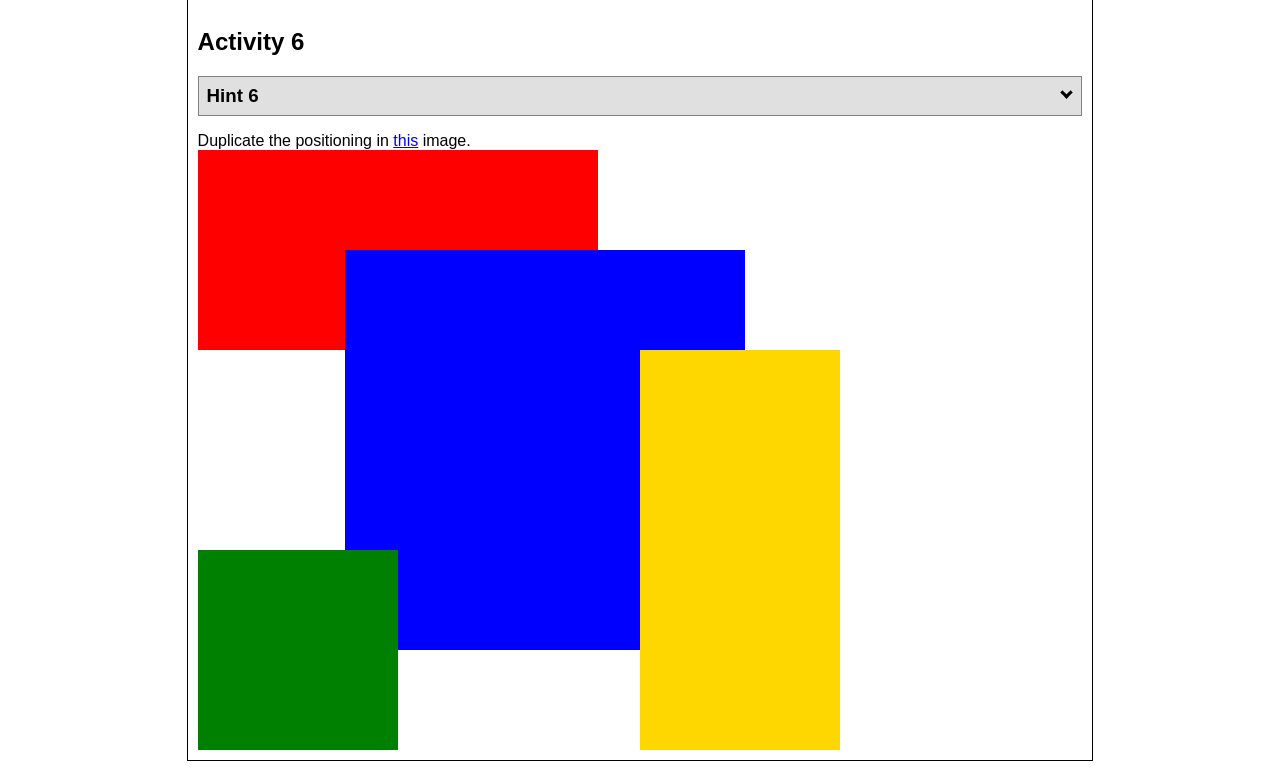
<file: w06/positioning.html>
<!DOCTYPE html>
<html lang="en">
  <head>
    <!-- HTML - Name: positioning.html -->
    <title>Positioning Activity</title>
    <link rel="stylesheet" type="text/css" href="positionstyles.css" />
  </head>
  <body>
    <div class="activity">
      <h2>WDD 130 positioning exercises</h2>
      For each activity match make the boxes match the image by modifying the stylesheet.</div>
    <div class="activity">
      <h2>Activity 1</h2>
      <section class="hint"><input type="checkbox" ><i></i> <h3>Hint 1</h3><div><p>Check out the <a href="https://byui-wdd.github.io/wdd130/activities/w06-css-positioning.html" target="_blank">activity instructions</a> in Ilearn!</p></div></section>
      <p>Follow the <a href="https://byui-wdd.github.io/wdd130/activities/w06-css-positioning.html" target="_blank">instructions</a> to make the boxes match  <a href="https://byui-wdd.github.io/wdd130/images/example1.png" target="_blank">this</a> image.</p>
      <div class="content1" >
        <div class="red1" ></div>
        <div class="green1" ></div>
        <div class="green1" ></div>
        <div class="yellow1"></div>
        <div class="yellow1"></div>
        <div class="blue1"></div>
      </div>
    </div>
    <div class="activity">
      <h2>Activity 2</h2>
      <section class="hint"><input type="checkbox" > <h3>Hint 2</h3><i></i><div><p>Remember that the best way to shift elements around slightly on the page is with Margins.  You could also use Grid.  Either would work for this. If you choose margin, you can use a <em>negative</em> margin. (ie margin-top: -20px;)</p><h4>Properties used:</h4><ul><li>margin-top, margin-left</li><li>...or...</li><li>grid-template-columns: 50px 50px 50px 50px 50px </li></ul></div></section>
      <p>Overlap and stagger the squares like in <a href="https://byui-wdd.github.io/wdd130/images/example2.png" target="_blank">this</a> image.</p>
      <div class="content2" >
        <div class="red2" ></div>
        <div class="green2" ></div>
        <div class="yellow2"></div>
        <div class="blue2"></div>
      </div>
    </div>
    <div class="activity">
      <h2>Activity 3</h2>
      <section class="hint"><input type="checkbox" > <h3>Hint 3</h3><i></i><div><p>This one is going to be best solved with CSS Grid. Remember to make the boxes the right width first...then start moving them around. </p><h4>Properties used:</h4><ul><li>display:grid;</li><li>grid-template-columns:</li><li>grid-column-gap:</li>
        <li>grid-column:</li>  </ul></div></section>
      Create the 2 column layout like in <a href="https://byui-wdd.github.io/wdd130/images/example3.png" target="_blank">this</a>  image.
      <div class="content3" >
        <div class="red3" ></div>
        <div class="green3" ></div>
        <div class="yellow3"></div>
        <div class="blue3"></div>
      </div>
    </div>
    <div class="activity">
      <h2>Activity 4</h2>
      <section class="hint"><input type="checkbox" > <h3>Hint 4</h3><i></i><div><p>For the others we have been primarily concerned with width. For this one you will need to adjust height as well. </p><h4>Properties used:</h4><ul><li>display:grid;</li><li>grid-template-columns:</li><li>grid-row:</li></ul></div></section>
      Duplicate the positioning in <a href="https://byui-wdd.github.io/wdd130/images/example4.png" target="_blank">this</a> image. 
      <div class="content4" >
        <div class="red4" ></div>
        <div class="green4" ></div>
        <div class="yellow4"></div>
        <div class="blue4"></div>
      </div>
    </div>

    <div class="activity">
      <h2>Activity 5</h2>
      <section class="hint"><input type="checkbox" > <h3>Hint 5</h3><i></i><div><p>Grid is <strong>not</strong> the right way to do this.  In fact there is only one way to really do that...and that is with float. Remember that we float the thing we want the text to wrap around.  Also remember to start by making all the shapes the right size and shape.</p><h4>Properties used:</h4><ul><li>float: left;</li></ul></div></section>
      Wrap the text around the square like in <a href="https://byui-wdd.github.io/wdd130/images/example5.png" target="_blank">this</a> image. This is one case where Grid is NOT the right way to solve this one and will in fact make it harder if you try to use it!
      <div class="content5" >
        <div class="red5" ></div>
        <div class="green5" ></div>
        <div class="yellow5">Step 01: Continue creating the main page for your chosen web site by modifying the CSS file you created in week 9's Adding Classes and IDs to Your Website assignment. This week, you will position all of the content on your main page using the CSS positioning techniques taught in KhanAcademy. When you are done, your webpage layout should reflect what you outlined in the wireframe you designed in the assignment Your Own Site Diagram and Wireframe in week 3. <br />
          If you have changed your mind on how you want the content of your main page laid out, take an opportunity to update your wireframe before completing this assignment (it is much easier to experiment with different layouts in a wireframe than it is to do so by modifying the CSS). Also, if you find that you are having trouble with using CSS positioning, feel free to review the concepts at the learn layout site: http://learnlayout.com/. You should be able to apply these principles to your site. For futher help, refer back to the Max Design site used in the beginning of the course for an example of how to implement your site design.</div>
        <div class="blue5"></div>
      </div>
    </div>
    <div class="activity">
      <h2>Activity 6</h2>
      <section class="hint"><input type="checkbox" > <h3>Hint 6</h3><i></i><div><p>This one is all about visualizing the grid behind the layout. If you are having a hard time doing that first: all the sizes are even multiples of 100, and second here is another example with the lines drawn: <a href="https://byui-wdd.github.io/wdd130/images/example6-hint.png" target="_blank">example 6 with lines</a>. For this one you will find it easiest if you use px for the column width. You can also use <kbd>z-index</kbd> to control the element layering.    </p><h4>Properties used:</h4><ul><li>display:grid;</li><li>grid-template-columns:</li><li>grid-column:</li><li>grid-row:</li><li><a href="https://www.w3schools.com/cssref/pr_pos_z-index.asp" target="_blank">z-index:</a></li></ul></div></section>
      Duplicate the positioning in <a href="https://byui-wdd.github.io/wdd130/images/example6.png" target="_blank">this</a> image.
      <div class="content6" >
        <div class="red6" ></div>
        <div class="green6" ></div>
        <div class="yellow6"></div>
        <div class="blue6"></div>
      </div>
    </div>
  </body>
</html>
</file>
<file: My own website/styles/style.css>
@import url("https://fonts.googleapis.com/css2?family=Proza+Libre:ital,wght@1,600&family=Raleway:wght@300;400&display=swap");

p {
  font-family: "Helvetica", Libre;
}
h1 {
  font-family: "sans-serif";
}
#content {
  max-width: 1600px;
  margin: 0 auto;
}
header {
  display: grid;
  grid-template-columns: 200px auto;
  background-color: antiquewhite;
}

#hero-box > img {
  width: 100%;
}
#hero-msg {
  grid-column: 2/3;
  grid-row: 1/2;
  margin-top: 100px;
}

#hero-msg h1 {
  text-align: center;
}
#hero-msg h4 {
  text-align: center;
}
#hero-msg p {
  text-align: center;
}
.logo {
  width: 100px;
}
#div2 {
  display: grid;
  grid-template-columns: 1fr 1fr;
}
h2 {
  text-align: center;
}
#allp {
  grid-column: 1/2;
  line-height: 50px;
}
body {
  padding: 0;
  margin: 0;
}

.designer {
  grid-column: 2/3;
  grid-row: 1/2;
  width: 100%;
  padding: 10px;
}
.designer {
  float: right;
}

.social {
  width: 30px;
}

footer {
  background-color: antiquewhite;
  padding: 25px 50px;
  margin-top: 200px;
  color: black;
  display: flex;
  justify-content: space-around;
  align-items: center;
}
.footer a {
  background-color: black;
  color: #c5be9c;
  text-decoration: none;
}
footer p {
  font-size: 1.2em;
}
footer p a:hover {
  text-decoration: underline;
}
footer.social img {
  padding-top: 15px;
}

nav {
  display: flex;
  justify-content: space-around;
  align-items: center;
}

/* body {
  margin: 0;
  padding: 0;
  font-family: "Arial", serif;
}

.nav {
  background-color: #ffffff;
  color: #000000;
  list-style: none;
  text-align: center;
  padding: 20px 0 20px 0;
}

.nav > li {
  display: inline-block;
  padding: 0 25px 0 25px;
  font-size: 12px;
}

.nav > li > a {
  text-decoration: none;
  color: #000000;
}

.nav > li > a:hover {
  color: #c1c1c1;
}

img {
  width: 100%;
} */
</file>
<file: w03/style.css>
.red {
  color: red;
}

.pink {
  color: pink;
  font-side: 500%;
}

#small_purple {
  font-size: size 200%;
  color: purple;
}
</file>
<file: w05/style.css>
#pyramid {
  width: 500px;
  border-left: 500px dotted transparent;
  border-right: 250px solid transparent;
  border-bottom: 100px solid red;
}
</file>
<file: wwr-dryOar/styles/style.css>
@import url("https://fonts.googleapis.com/css2?family=Proza+Libre:ital,wght@1,600&family=Raleway:wght@300;400&display=swap");

#content {
  max-width: 1600px;
  margin: 0 auto;
}
#hero {
  display: grid;
  grid-template-columns: 1fr 3fr 1fr;
  margin-top: -100px;
}
#hero-box {
  grid-column: 1/4;
  grid-row: 1/3;
  z-index: -1;
}
#hero-msg {
  grid-column: 2/3;
  grid-row: 1/2;
  margin-top: 100px;
}
#hero-msg h1 {
  text-align: center;
}
#hero-msg h4 {
  text-align: center;
  color: white;
}
.hero-img {
  width: 100%;
}
.button-box {
  text-align: center;
}
main section {
  text-align: center;
}
h4 {
  color: black;
}

#background {
  height: 725px;
  background-color: #f2f2ed;
  grid-column: 1/11;
  grid-row: 4/9;
}

.mountains {
  width: max-content;
  grid-column: 2/7;
  grid-row: 5/8;
  box-shadow: 5px 5px 10px #6f7364;
}
.card-img {
  border: 10px solid black;
  transition: transform 0.5s;
  box-shadow: 5px 5px 10px #6f7364;
}

.card-img:hover {
  opacity: 0.6;
  transform: scale(1.1);
}

.icon {
  width: 80px;
  padding-top: 10px;
}

header {
  display: grid;
  grid-template-columns: 150px auto;
  background-color: #242423;
}
nav a:hover {
  background-color: black;
}

.book:hover,
.join:hover {
  background-color: #e8eddf;
  color: black;
}
.msg h2 {
  background-color: aliceblue;
  color: black;
}

footer {
  background-color: antiquewhite;
  padding: 25px 50px;
  margin-top: 200px;
  color: black;
  display: flex;
  justify-content: space-around;
  align-items: center;
}
.footer a:hover {
  background-color: bisque;
  color: black;
}
nav {
  display: flex;
  justify-content: space-around;
}
nav a {
  text-align: center;
  color: #fcfbfb;
  text-decoration: none;
  padding: 35px;
}
#logo_link {
  padding-top: 5px;
  justify-self: center;
  align-self: center;
  padding-top: 5px;
}
.book,
.join {
  background-color: hsl(45, 100%, 60%);
  color: black;
  text-decoration: none;
  padding: 15px 30px;
  font-size: 18px;
  margin-top: 50px;
  border-radius: 5px;
}
.footer a {
  background-color: black;
  color: #c5be9c;
  text-decoration: none;
}
footer p {
  font-size: 1.2em;
}
footer p a:hover {
  text-decoration: underline;
}

.home-grid {
  display: grid;
  grid-template-columns: repeat(10, 1fr);
}
.home-title {
  font-family: "Rock Salt", "Bradley Hand", sans-serif;
  font-size: 2em;
  margin-top: 10px;
  color: white;
}
.msg p {
  font-size: 0.8em;
  padding-bottom: 15px;

  background-color: aliceblue;
  color: black;
}

.msg {
  background-color: #6f7364;
  line-height: 1.5em;
  padding: 35px;
  grid-column: 6/10;
  grid-row: 6/7;
  box-shadow: 5px 5px 10px #6f7364;
}
body {
  background-color: #fcfbfb;
  font-family: Raleway, Arial, sans-serif;
  font-size: 22px;
  margin: 0;
  padding: 0;
}
h2 {
  margin: 0;
}
footer .social img {
  padding-top: 15px;
}
.rivers-card,
.camping-card,
.rapids-card {
  margin: 200px 0;
}
.card-img {
  border: 10px solid #d9c2a3;
}
.card-img,
.mountains {
  width: 100%;
}

main section img {
  box-sizing: border-box;
}
.logo {
  width: 80px;
}
.rivers-card {
  grid-column: 2/4;
  grid-row: 2/3;
}
.camping-card {
  grid-column: 5/7;
  grid-row: 2/3;
}
.rapids-card {
  grid-column: 8/10;
  grid-row: 2/3;
}
</file>
<file: wwr/style.css>
body {
  margin: 0;
  padding: 0;
  font-family: "Arial", serif;
}

.nav {
  background-color: #ffffff;
  color: #000000;
  list-style: none;
  text-align: center;
  padding: 20px 0 20px 0;
}

.nav > li {
  display: inline-block;
  padding: 0 25px 0 25px;
  font-size: 12px;
}

.nav > li > a {
  text-decoration: none;
  color: #000000;
}

.nav > li > a:hover {
  color: #c1c1c1;
}
</file>
<file: My own website/styles/jewelry.css>
h1 {
  text-align: center;
}
h3 {
  text-align: center;
  line-height: 50px;
}
#p3grid {
  display: grid;
  grid-template-columns: 1fr 1fr;
  grid-gap: 10px;
}
#p3img {
  grid-column: 1/2;
}
#p3div {
  grid-column: 2/3;
  line-height: 100px;
}
form {
  /* Center the form on the page */
  margin: 0 auto;
  width: 97%;
  /* Form outline */
  padding: 1em;
  border: 1px solid #ccc;
  border-radius: 1em;
  /* grid-column: 1/3;
  grid-row: 4/5; */
}

ul {
  list-style: none;
  padding: 0;
  margin: 0;
}

form li + li {
  margin-top: 1em;
}

label {
  /* Uniform size & alignment */
  display: inline-block;
  width: 90px;
  text-align: right;
}

input,
textarea {
  /* To make sure that all text fields have the same font settings
     By default, textareas have a monospace font */
  font: 1em sans-serif;

  /* Uniform text field size */
  width: 90%;
  box-sizing: border-box;

  /* Match form field borders */
  border: 1px solid #999;
}

input:focus,
textarea:focus {
  /* Additional highlight for focused elements */
  border-color: #000;
}

textarea {
  /* Align multiline text fields with their labels */
  vertical-align: top;

  /* Provide space to type some text */
  height: 5em;
}

.button {
  /* Align buttons with the text fields */
  padding-left: 90px; /* same size as the label elements */
}

button {
  /* This extra margin represent roughly the same space as the space
     between the labels and their text fields */
  margin-left: 0.5em;
}
</file>
<file: w06/positionstyles.css>
/* CSS - Name: "positionstyles.css" */
/* Activity 1 styles */
.content1 {
  /* This is the parent of the activity 1 boxes. */
  display: grid;
  grid-template-columns: 1fr 1fr;
  justify-items: center;
  grid-gap: 20px;
}
.red1 {
  width: 100%;
  height: 100px;
  background-color: red;
  grid-column: 1/3;
  grid-row: 1/2;
}
.green1 {
  width: 200px;
  height: 200px;
  background-color: green;
}
.yellow1 {
  width: 200px;
  height: 200px;
  background-color: gold;
}
.blue1 {
  width: 100%;
  height: 100px;
  background-color: blue;
  grid-column: 1/3;
  grid-row: 4/5;
}
/* Activity 2 styles */
.content2 {
  /* This is the parent of the activity 2 boxes. */
}
.red2 {
  width: 100px;
  height: 100px;
  background-color: red;
}
.green2 {
  width: 100px;
  height: 100px;
  background-color: green;
  margin-top: -60px;
  margin-left: 50px;
}
.yellow2 {
  width: 100px;
  height: 100px;
  background-color: gold;
  margin-top: -60px;
  margin-left: 100px;
}
.blue2 {
  width: 100px;
  height: 100px;
  background-color: blue;
  margin-top: -60px;
  margin-left: 150px;
}
/* Activity 3 styles */
.content3 {
  /* This is the parent of the activity 3 boxes. */
  display: grid;
  grid-template-columns: 1fr 1fr;
  grid-column-gap: 7.5em;
}
.red3 {
  width: 100%;
  height: 100px;
  background-color: red;
  grid-column: 1/3;
}
.green3 {
  width: 100%;
  height: 200px;
  background-color: green;
}
.yellow3 {
  width: 100%;
  height: 200px;
  background-color: gold;
}
.blue3 {
  width: 100%;
  height: 100px;
  background-color: blue;
  grid-column: 1/3;
}
/* Activity 4 styles */
.content4 {
  /* This is the parent of the activity 4 boxes. */
  display: grid;
  grid-template-columns: 1fr 1fr;

  height: 400px;
}
.red4 {
  width: 100%;
  height: 100%;
  background-color: red;
  grid-column: 1/2;
  grid-row: 1/4;
}
.green4 {
  width: 100%;
  height: 100%;
  background-color: green;
}
.yellow4 {
  width: 100%;
  height: 100%;
  background-color: gold;
}
.blue4 {
  width: 100%;
  height: 100%;
  background-color: blue;
}
/* Activity 5 styles */
.content5 {
  /* This is the parent of the activity 5 boxes. */

  height: 400px;
}
.red5 {
  width: 100%;
  height: 100px;
  background-color: red;
}
.green5 {
  width: 150px;
  height: 150px;
  background-color: green;
  float: left;
}
.yellow5 {
  width: 100%;
  height: 200px;
  background-color: gold;
}
.blue5 {
  width: 100%;
  height: 100px;
  background-color: blue;
}
/* Activity 6 styles */
.content6 {
  /* This is the parent of the activity 6 boxes. */
  display: grid;
  grid-template-columns: repeat(6, 1fr);
}
.red6 {
  width: 400px;
  height: 200px;
  background-color: red;
  grid-column: 1/5;
  grid-row: 1/3;
}
.green6 {
  width: 200px;
  height: 200px;
  background-color: green;
  grid-column: 1/3;
  grid-row: 5/7;
  z-index: 1;
}
.yellow6 {
  width: 200px;
  height: 400px;
  background-color: gold;
  grid-column: 4/6;
  grid-row: 3/7;
  z-index: 1;
}
.blue6 {
  width: 400px;
  height: 400px;
  background-color: blue;
  grid-column: 2/5;
  grid-row: 2/6;
}

/* Do not make any changes below here */
.activity {
  width: 70%;
  margin: 20px auto;
  font-family: Arial, sans-serif;
  border: 1px solid black;
  padding: 10px;
  clear: both;
  overflow: auto;
}

.hint {
  border: 1px solid grey;
  background: #e0e0e0;
  padding: 0.5em;
  position: relative;
  margin: 1em 0;
}
.hint h3 {
  margin: 0;
}
.hint:hover {
  background: #d0d0d0;
}
.hint > div {
  display: none;
}

.hint input[type="checkbox"] {
  position: absolute;
  width: 100%;
  height: 100%;
  opacity: 0;
  z-index: 1;
  cursor: pointer;
}

.hint input[type="checkbox"]:checked ~ div {
  display: block;
}

.hint i {
  position: absolute;
  transform: translate(-6px, 0);
  margin-top: 16px;
  right: 10px;
  top: -3px;
}
.hint i:before,
.hint i:after {
  content: "";
  position: absolute;
  background-color: black;
  width: 3px;
  height: 9px;
}
.hint i:before {
  transform: translate(2px, 0) rotate(45deg);
}
.hint i:after {
  transform: translate(-2px, 0) rotate(-45deg);
}

.hint input[type="checkbox"]:checked ~ i:before {
  transform: translate(-2px, 0) rotate(45deg);
}
.hint input[type="checkbox"]:checked ~ i:after {
  transform: translate(2px, 0) rotate(-45deg);
}
.hint a {
  position: relative;
  z-index: 1;
}
</file>
